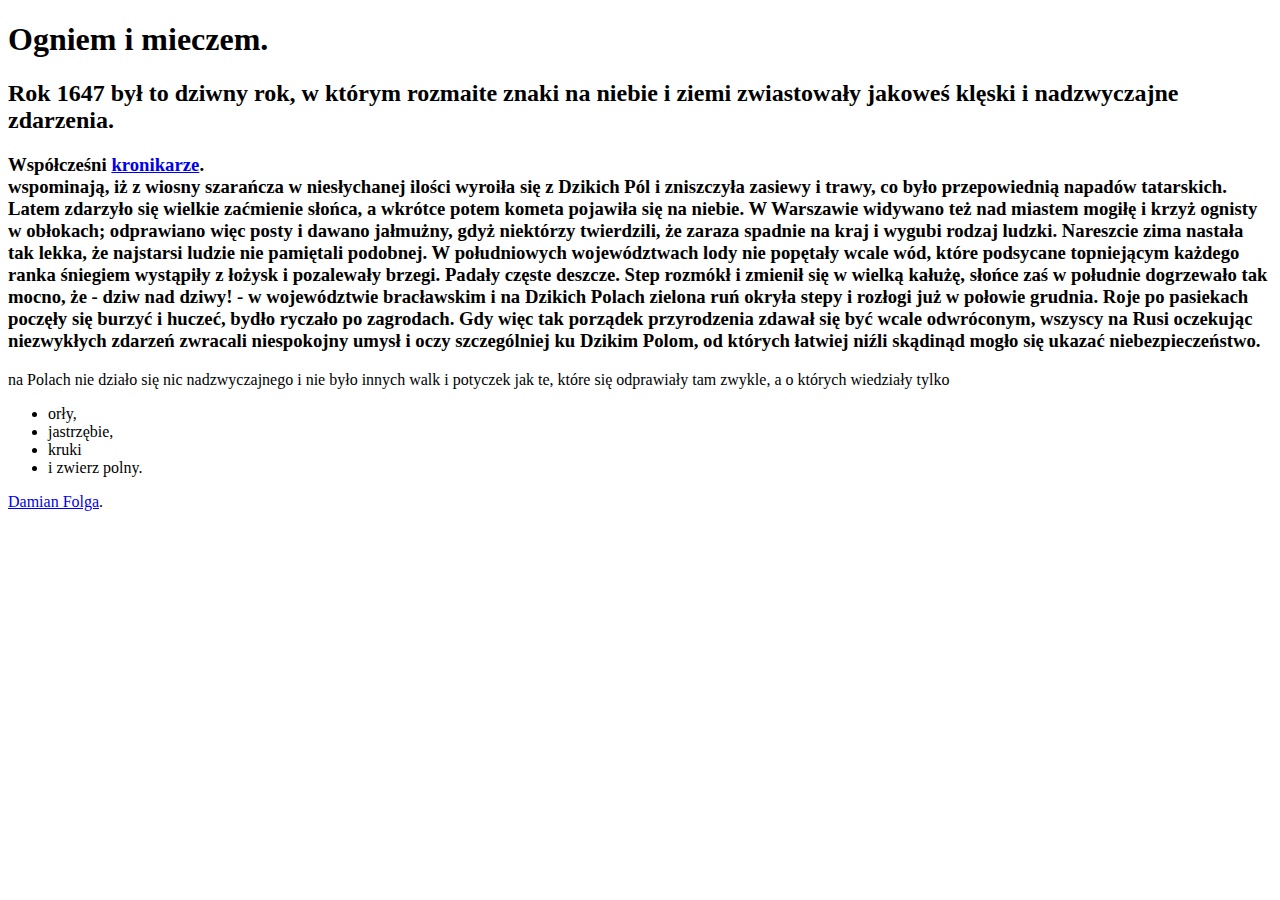
<file: lab12/index.html>
<!DOCTYPE html>
<html>
<head>
<meta charset="UTF-8">
<title>Title of the document</title>
</head>

<body>
    <nav>
    <h1>Ogniem i mieczem.</h1>
    </nav>
<section>
    <h2>
            Rok 1647 był to dziwny rok, w którym rozmaite znaki na niebie i ziemi zwiastowały jakoweś klęski i nadzwyczajne zdarzenia. 
    </h2>
</section>
<aside>
    <h3>Współcześni <a href="https://pl.wikipedia.org/wiki/Kronika">kronikarze</a>.<br> wspominają, iż z wiosny szarańcza w niesłychanej ilości wyroiła się z Dzikich Pól i zniszczyła zasiewy i trawy, co było przepowiednią napadów tatarskich. Latem zdarzyło się wielkie zaćmienie słońca, a wkrótce potem kometa pojawiła się na niebie. W Warszawie widywano też nad miastem mogiłę i krzyż ognisty w obłokach; odprawiano więc posty i dawano jałmużny, gdyż niektórzy twierdzili, że zaraza spadnie na kraj i wygubi rodzaj ludzki. Nareszcie zima nastała tak lekka, że najstarsi ludzie nie pamiętali podobnej. W południowych województwach lody nie popętały wcale wód, które podsycane topniejącym każdego ranka śniegiem wystąpiły z łożysk i pozalewały brzegi. Padały częste deszcze. Step rozmókł i zmienił się w wielką kałużę, słońce zaś w południe dogrzewało tak mocno, że - dziw nad dziwy! - w województwie bracławskim i na Dzikich Polach zielona ruń okryła stepy i rozłogi już w połowie grudnia. Roje po pasiekach poczęły się burzyć i huczeć, bydło ryczało po zagrodach. Gdy więc tak porządek przyrodzenia zdawał się być wcale odwróconym, wszyscy na Rusi oczekując niezwykłych zdarzeń zwracali niespokojny umysł i oczy szczególniej ku Dzikim Polom, od których łatwiej niźli skądinąd mogło się ukazać niebezpieczeństwo.
    </h3>
</aside>
<article>
    <p>
            na Polach nie działo się nic nadzwyczajnego i nie było innych walk
                 i potyczek jak te, które się odprawiały tam zwykle,
                  a o których wiedziały tylko
                <ul>
                  <li>orły,</li>
                   <li>jastrzębie,</li>
                    <li>kruki</li>
                      <li>i zwierz polny.</li>
                    </ul>
    </p>
</article>
<footer>
<adress>
        <a href="mailto:dfolga@sigma.ug.edu.pl">Damian Folga</a>.<br>
</adress>
</footer>
</body>

</html>
</file>
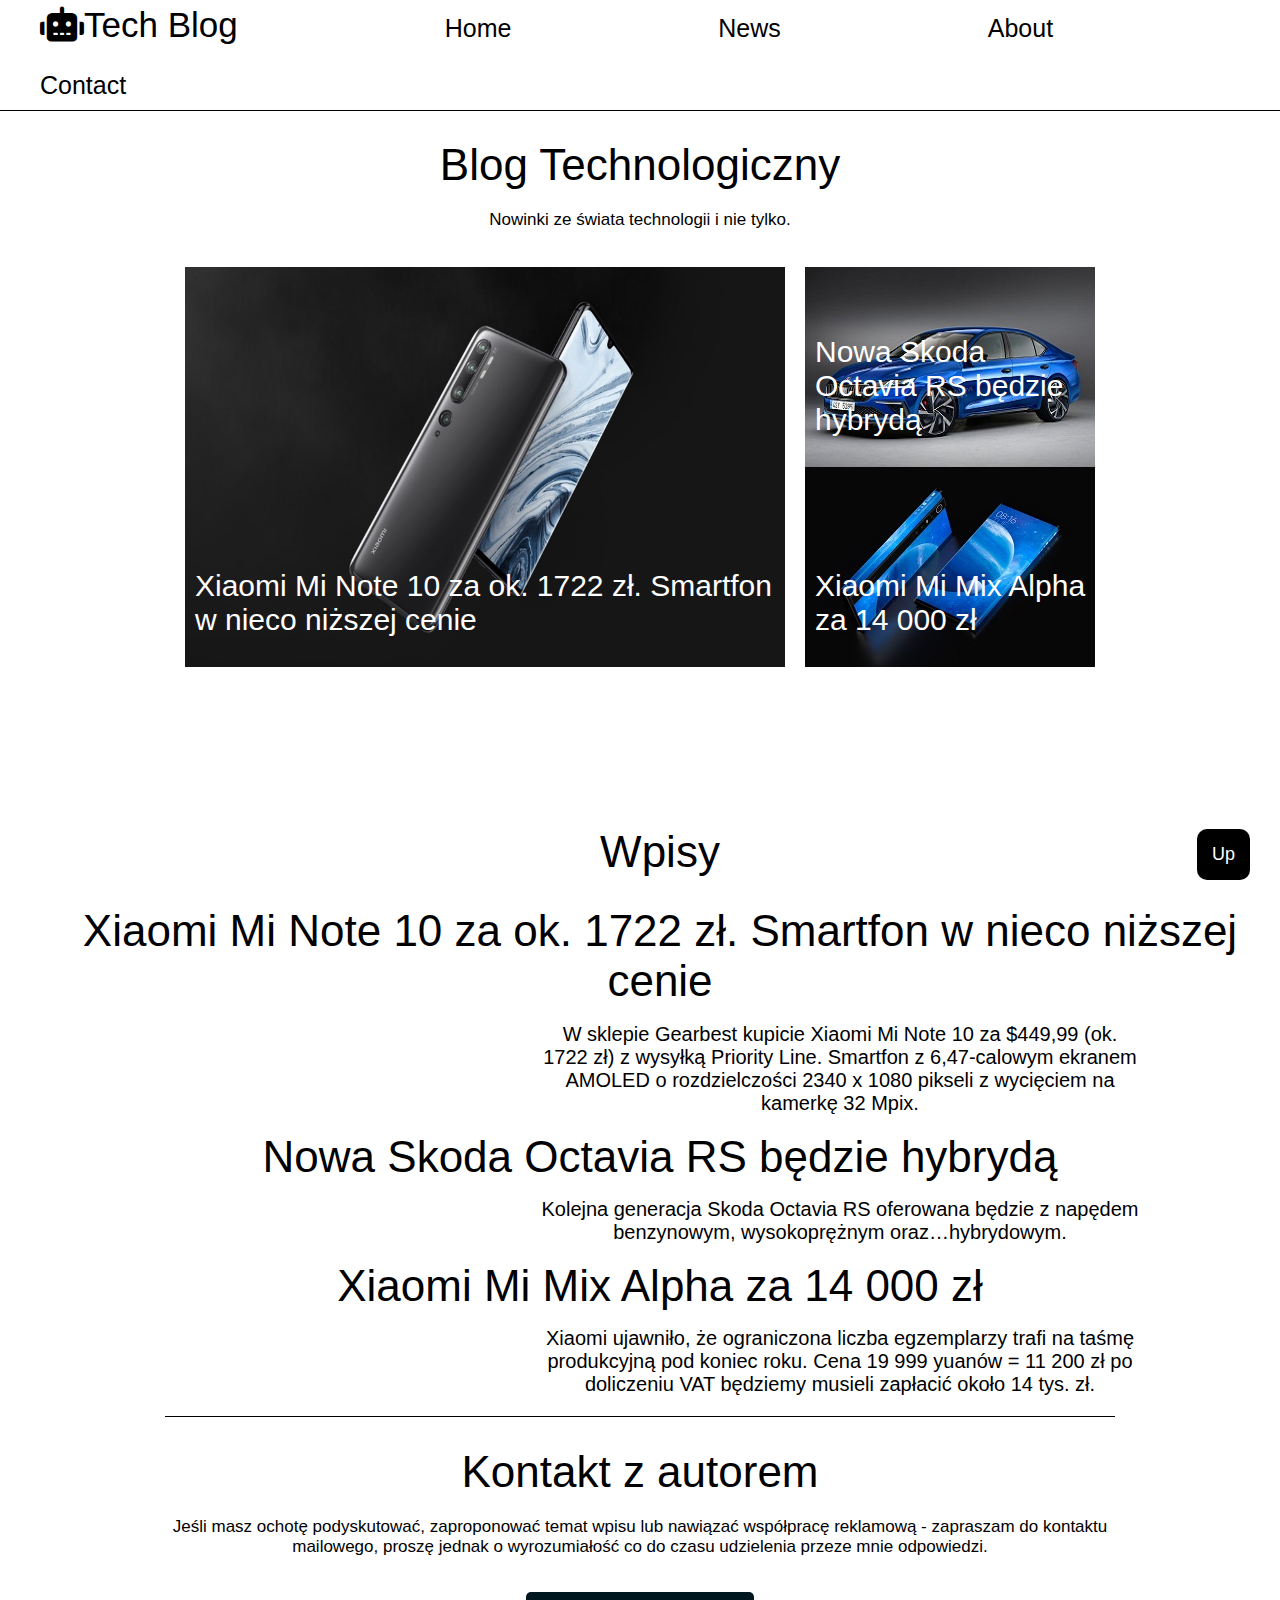
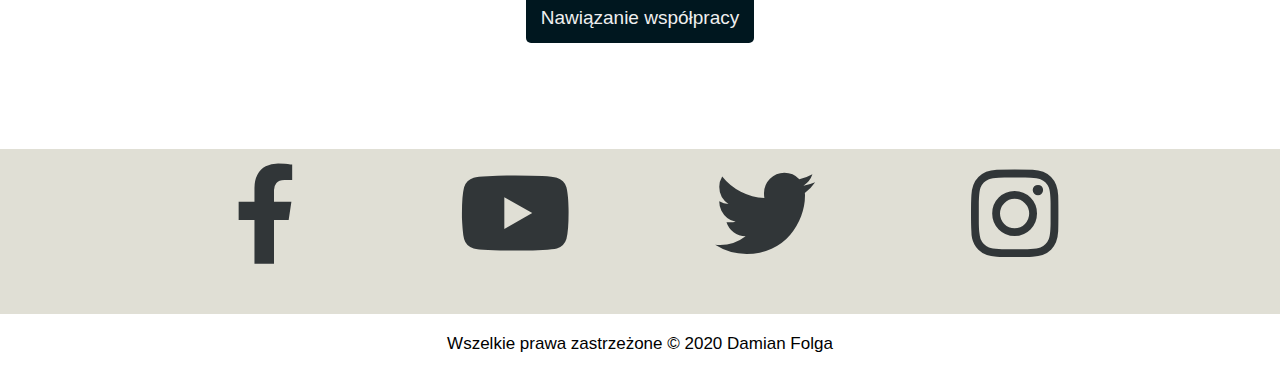
<file: Projekt HTML/index.html>
<!DOCTYPE html>
<html lang="pl">
<head>

	<meta charset="utf-8">
	<title>Tech Blog</title>	
	<meta http-equiv="X-Ua-Compatible" content="IE=edge,chrome=1">
	<link rel="stylesheet" href="css/styles.css">
	<link rel="stylesheet" href="css/all.css">
	<script src="js/main.js"></script>
	<link rel="icon" href="favicon.ico" type="image/x-icon"> 
	<link rel="shortcut icon" href="favicon.ico" type="image/x-icon"> 

</head>

<body>

	<header>
		<nav id="topnav">
			<ul class="menu">
				<li><h1 class="logo"><a href="index.html"><i class="fas fa-robot"></i></a>Tech Blog</h1></li>
				<li><a href="index.html">Home</a></li>
				<li><a href="wpis.html">News</a></li>
				<li><a href="about.html">About</a></li>
				<li><a href="contact.html">Contact</a></li>
			</ul>
			
			
		</nav>
	
	</header>
	
	<main>
	
		<article>
		
			<section>
			
				<div class="categories">
				
					<header>
					
						<h1>Blog Technologiczny</h1>
						<p>Nowinki ze świata technologii i nie tylko.</p>
						
					</header>
			<section class="photos">
<div class="photo1"><img class="mainphoto" src="xiaomi.jpg" alt="#"> <a href="wpis.html"><p class="text">Xiaomi Mi Note 10 za ok. 1722 zł.
	Smartfon w nieco niższej cenie</p></a> </div>
<div class="photo2"> <img class="notmainphoto" src="img/octavia.jpg" alt="#"><a href="octavia.html"><p class="text">Nowa Skoda Octavia RS będzie hybrydą</p></a></div>
<div class="photo3"> <img class="notmainphoto" src="img/mimix.jpg" alt="#"><a href="mimix.html"><p class="text">
	Xiaomi Mi Mix Alpha za 14 000 zł</p></a></div>
            </section>	
					
				
			</section>
<section>
<ul class="listof"><h1>Wpisy</h1>	
	<h1>
	<li>Xiaomi Mi Note 10 za ok. 1722 zł.
		Smartfon w nieco niższej cenie 	<h2 class="listabout">W sklepie Gearbest kupicie Xiaomi Mi Note 10 za $449,99 (ok. 1722 zł) z wysyłką Priority Line. Smartfon z 6,47-calowym ekranem AMOLED o rozdzielczości 2340 x 1080 pikseli z wycięciem na kamerkę 32 Mpix.</h2>
	</li>
	<li>Nowa Skoda Octavia RS będzie hybrydą<h2 class="listabout">Kolejna generacja Skoda Octavia RS oferowana będzie z napędem benzynowym, wysokoprężnym oraz…hybrydowym.</h2></li>
	<li>Xiaomi Mi Mix Alpha za 14 000 zł <h2 class="listabout">Xiaomi ujawniło, że ograniczona liczba egzemplarzy trafi na taśmę produkcyjną pod koniec roku. Cena 19 999 yuanów = 11 200 zł po doliczeniu VAT będziemy musieli zapłacić około 14 tys. zł.</h2> </li>
	</h1>
</ul>
</section>

			<section>
				
				<div class="contact">
				
					<header>
					
						<h1>Kontakt z autorem</h1>
						<p>Jeśli masz ochotę podyskutować, zaproponować temat wpisu lub nawiązać współpracę reklamową - zapraszam do kontaktu mailowego, proszę jednak o wyrozumiałość co do czasu udzielenia przeze mnie odpowiedzi.</p>
						
					</header>
					
					<a href="contact.html" class="bluebutton">Nawiązanie współpracy</a>
				
				</div>
				
			</section>			
		
		</article>
	
	</main>
	
	<footer>
	
		<div class="socials">
			<div class="socialdivs">
				<div class="fb">
					<i class="fab fa-facebook-f"></i>
				</div>
				<div class="yt">
					<i class="fab fa-youtube"></i>
				</div>
				<div class="tw">
					<i class="fab fa-twitter"></i>
				</div>
				<div class="in">
					<i class="fab fa-instagram"></i>
				</div>
				<div style="clear:both"></div>
			</div>
		</div>
		
		<div class="info">
			Wszelkie prawa zastrzeżone &copy; 2020 Damian Folga
		</div>
	
	</footer>
    <button onclick="topFunction()" id="myBtn" title="Go to top">Up</button>
    <div class="progress-bar" id="myBar"></div>

</body>
</html>
</file>
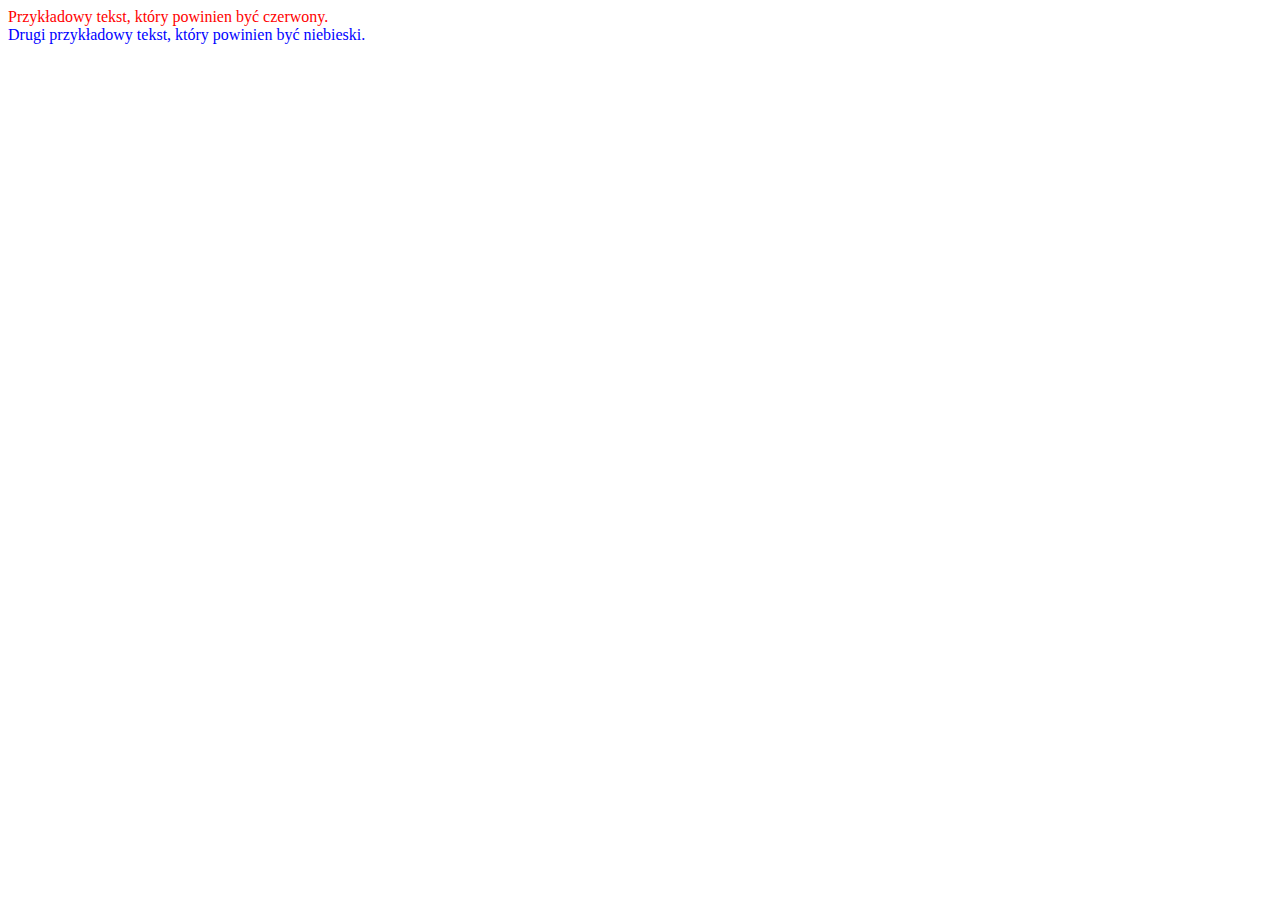
<file: lab12/zad_01.html>
﻿<!DOCTYPE html>
<html lang="pl">

<head>
    <meta charset="UTF-8">
    <meta name="viewport" content="width=device-width, initial-scale=1.0">
    <meta http-equiv="X-UA-Compatible" content="ie=edge">
    <link rel="stylesheet" href="zad_01.css">
    <title>Zadanie 1</title>
</head>

<body>
    <div class="pierwszy">Przykładowy tekst, który powinien być czerwony.
        <div class="drugi">Drugi przykładowy tekst, który powinien być niebieski.</div>
    </div>
</body>

</html>
</file>
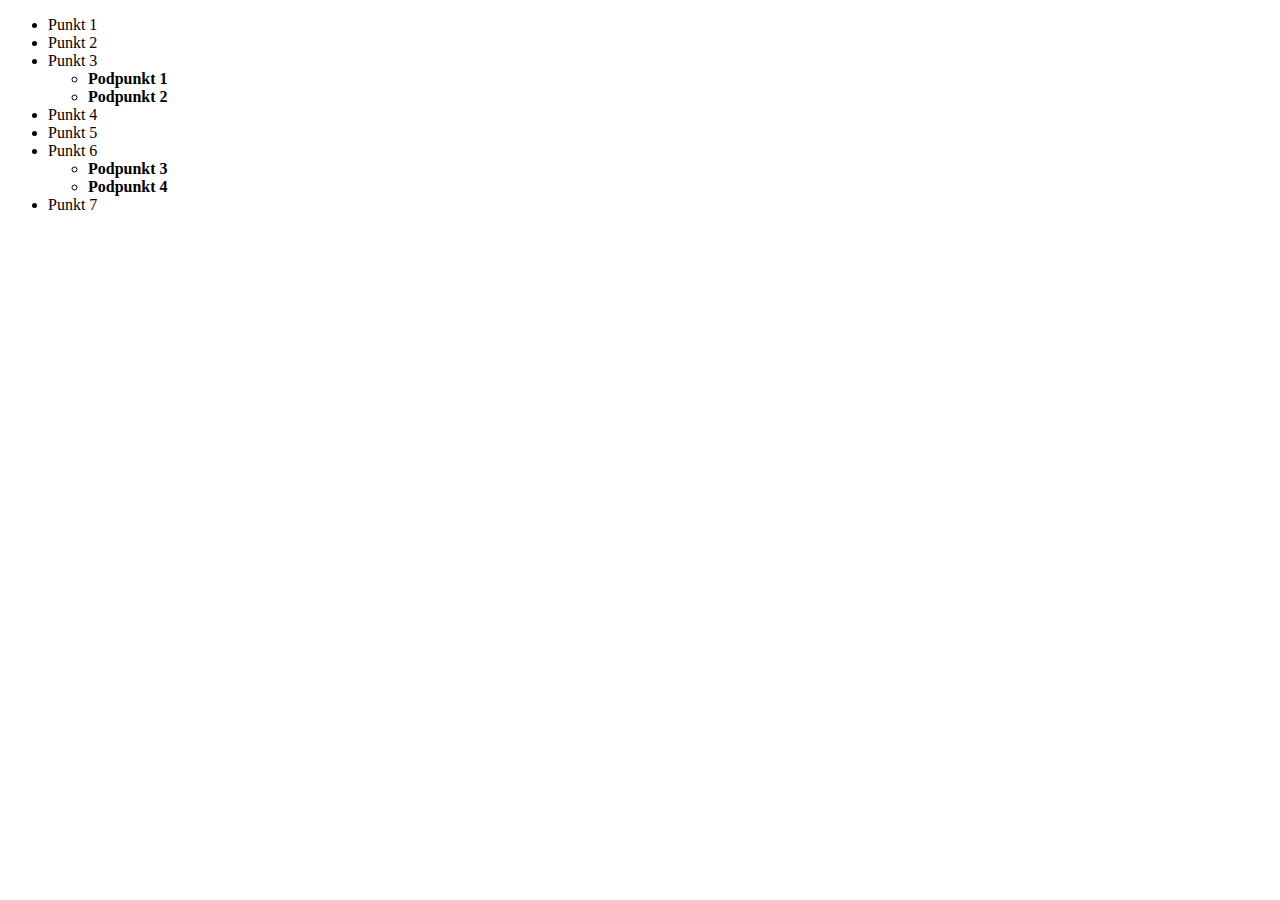
<file: lab12/zad_02.html>
﻿<!DOCTYPE html>
<html lang="pl">

<head>
    <meta charset="UTF-8">
    <meta name="viewport" content="width=device-width, initial-scale=1.0">
    <meta http-equiv="X-UA-Compatible" content="ie=edge">
    <link rel="stylesheet" href="zad_02.css">
    <title>Zadanie 2</title>
</head>

<body>
    <ul>
        <li>Punkt 1</li>
        <li>Punkt 2</li>
        <li>Punkt 3
            <ul>
                <li class="podpunkt">Podpunkt 1</li>
                <li class="podpunkt">Podpunkt 2</li>
            </ul>
        </li>
        <li>Punkt 4</li>
        <li>Punkt 5</li>
        <li>Punkt 6
            <ul>
                <li class="podpunkt">Podpunkt 3</li>
                <li class="podpunkt">Podpunkt 4</li>
            </ul>
        </li>
        <li>Punkt 7</li>
    </ul>
</body>

</html>
</file>
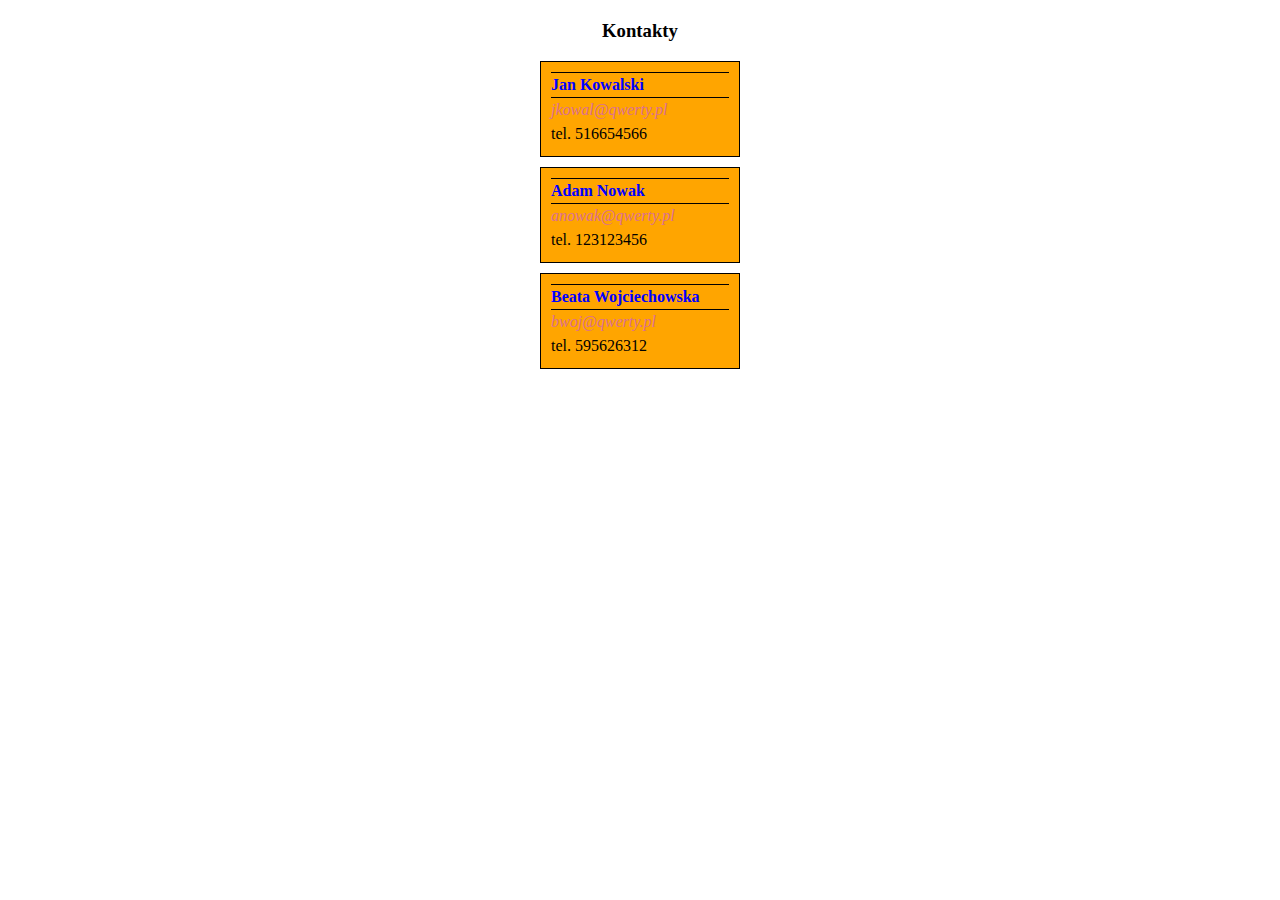
<file: lab12/zad_03.html>
﻿<!DOCTYPE html>
<html lang="pl">

<head>
    <meta charset="UTF-8">
    <meta name="viewport" content="width=device-width, initial-scale=1.0">
    <meta http-equiv="X-UA-Compatible" content="ie=edge">
    <link rel="stylesheet" href="zad_03.css">
    <title>Zadanie 3</title>
</head>

<body>
    <div class="kontakt-list">
        <h3>Kontakty</h3>
        <div class="kontakt">
            <span class="imie">Jan Kowalski</span>
            <span class="mail">jkowal@qwerty.pl</span>
            <span class="telefon">tel. 516654566</span>
        </div>
        <div class="kontakt">
            <span class="imie">Adam Nowak</span>
            <span class="mail">anowak@qwerty.pl</span>
            <span class="telefon">tel. 123123456</span>
        </div>
        <div class="kontakt">
            <span class="imie">Beata Wojciechowska</span>
            <span class="mail">bwoj@qwerty.pl</span>
            <span class="telefon">tel. 595626312</span>
        </div>
    </div>
</body>

</html>
</file>
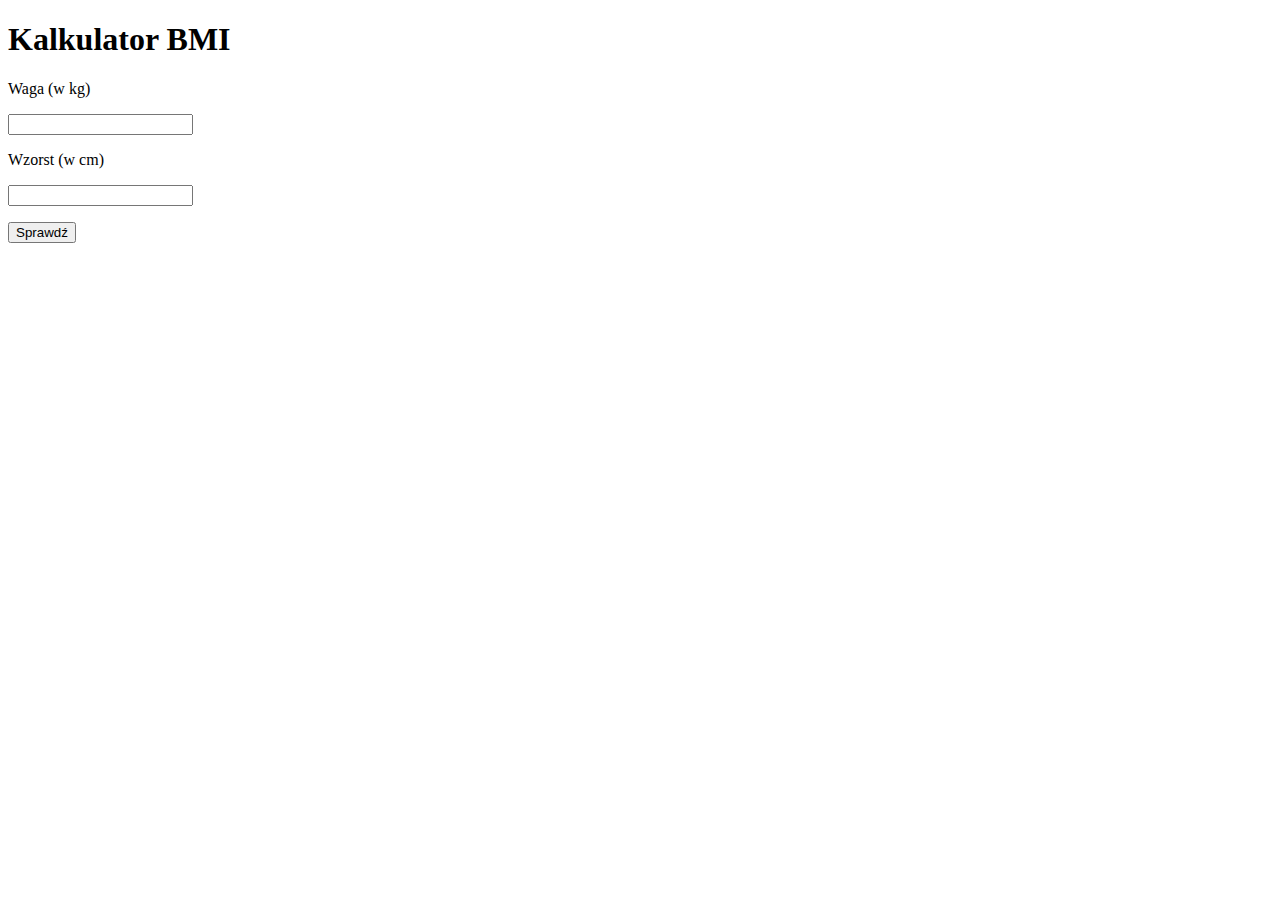
<file: lab13/zad2.html>
<!DOCTYPE html>
<html lang="en">
<head>
    <meta charset="UTF-8">
    <meta name="viewport" content="width=device-width, initial-scale=1.0">
    <meta http-equiv="X-UA-Compatible" content="ie=edge">
    <title>Document</title>
    
</head>
<body>
    <h1>Kalkulator BMI</h1>
    <p>Waga (w kg)</p>
    <input type="text" id="waga">
    <p>Wzorst (w cm)</p>
    <input type="text" id="wzrost">
    <p id="result"></p>
    <button onclick="myFunction()">Sprawdź </button>   
    <script>
        function myFunction() {
          var waga = parseFloat(document.getElementById("waga").value);
          var wzrost = parseInt(document.getElementById("wzrost").value);
          var wynik;
          wynik=waga/(wzrost/100*wzrost/100);
          wynik=wynik.toFixed(1);
          if(wynik<18.5){
            bmi="niedowaga"
          }
          else if(wynik<=24.9 && wynik>=18.5){
            bmi="waga prawidłowa" 
          }
          else if(25<=wynik && wynik<=29.9){
            bmi="nadwaga" 
          }
          else if(wynik>30){
            bmi="otyłość" 
          }
          else{
            bmi="Podaj prawidłowe dane" 
          }

          document.getElementById("result").innerHTML = bmi;
        }
        </script>

    
</body>
</html>
</file>
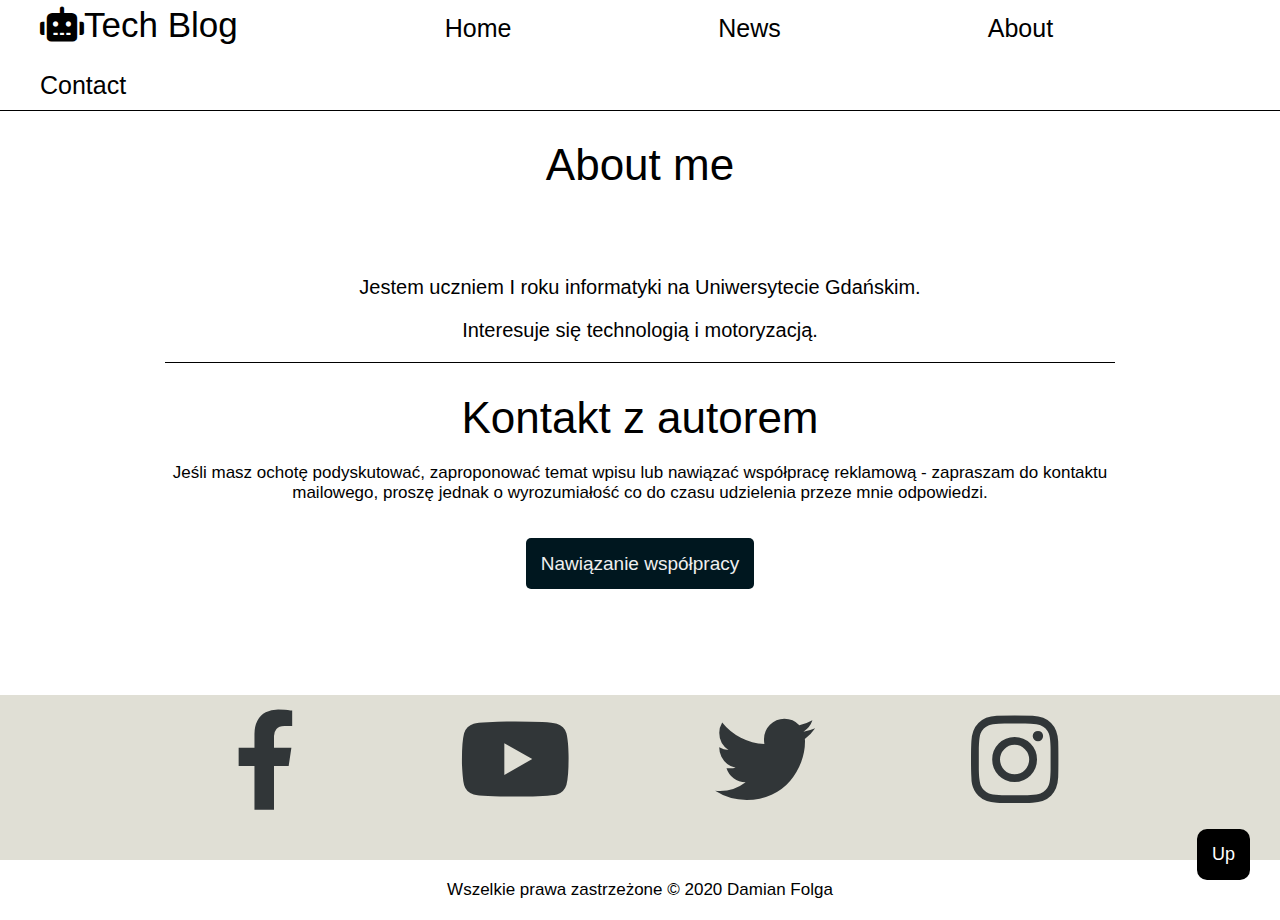
<file: Projekt HTML/about.html>
<!DOCTYPE html>
<html lang="pl">
<head>

	<meta charset="utf-8">
	<title>Tech Blog</title>	
	<meta http-equiv="X-Ua-Compatible" content="IE=edge,chrome=1">
	<link rel="stylesheet" href="css/styles.css">
	<link rel="stylesheet" href="css/all.css">
	<script src="js/main.js"></script>
	<link rel="icon" href="favicon.ico" type="image/x-icon"> 
	<link rel="shortcut icon" href="favicon.ico" type="image/x-icon"> 

</head>

<body>

	<header>
		<nav id="topnav">
		
			<ul class="menu">
				<li><h1 class="logo"><a href="index.html"><i class="fas fa-robot"></i></a>Tech Blog</h1></li>
				<li><a href="index.html">Home</a></li>
				<li><a href="wpis.html">News</a></li>
				<li><a href="about.html">About</a></li>
				<li><a href="contact.html">Contact</a></li>
			</ul>
			
		</nav>
	
	</header>
	
	<main>
	
		<article>
            <h1 class="center">About me</h1>
		

            <section class="aboutme">
                <br/><br/>
                <p>Jestem uczniem I roku informatyki na Uniwersytecie Gdańskim.</p>
                <p>Interesuje się technologią i motoryzacją.</p>
            </section>

			<section>
				
				<div class="contact">
				
					<header>
					
						<h1>Kontakt z autorem</h1>
						<p>Jeśli masz ochotę podyskutować, zaproponować temat wpisu lub nawiązać współpracę reklamową - zapraszam do kontaktu mailowego, proszę jednak o wyrozumiałość co do czasu udzielenia przeze mnie odpowiedzi.</p>
						
					</header>
					
					<a href="contact.html" class="bluebutton">Nawiązanie współpracy</a>
				
				</div>
				
			</section>			
		
		</article>
	
	</main>
	
	<footer>
	
		<div class="socials">
			<div class="socialdivs">
				<div class="fb">
					<i class="fab fa-facebook-f"></i>
				</div>
				<div class="yt">
					<i class="fab fa-youtube"></i>
				</div>
				<div class="tw">
					<i class="fab fa-twitter"></i>
				</div>
				<div class="in">
					<i class="fab fa-instagram"></i>
				</div>
				<div style="clear:both"></div>
			</div>
		</div>
		
		<div class="info">
			Wszelkie prawa zastrzeżone &copy; 2020 Damian Folga
		</div>
	
	</footer>
    <button onclick="topFunction()" id="myBtn" title="Go to top">Up</button>
    <div class="progress-bar" id="myBar"></div>

</body>
</html>
</file>
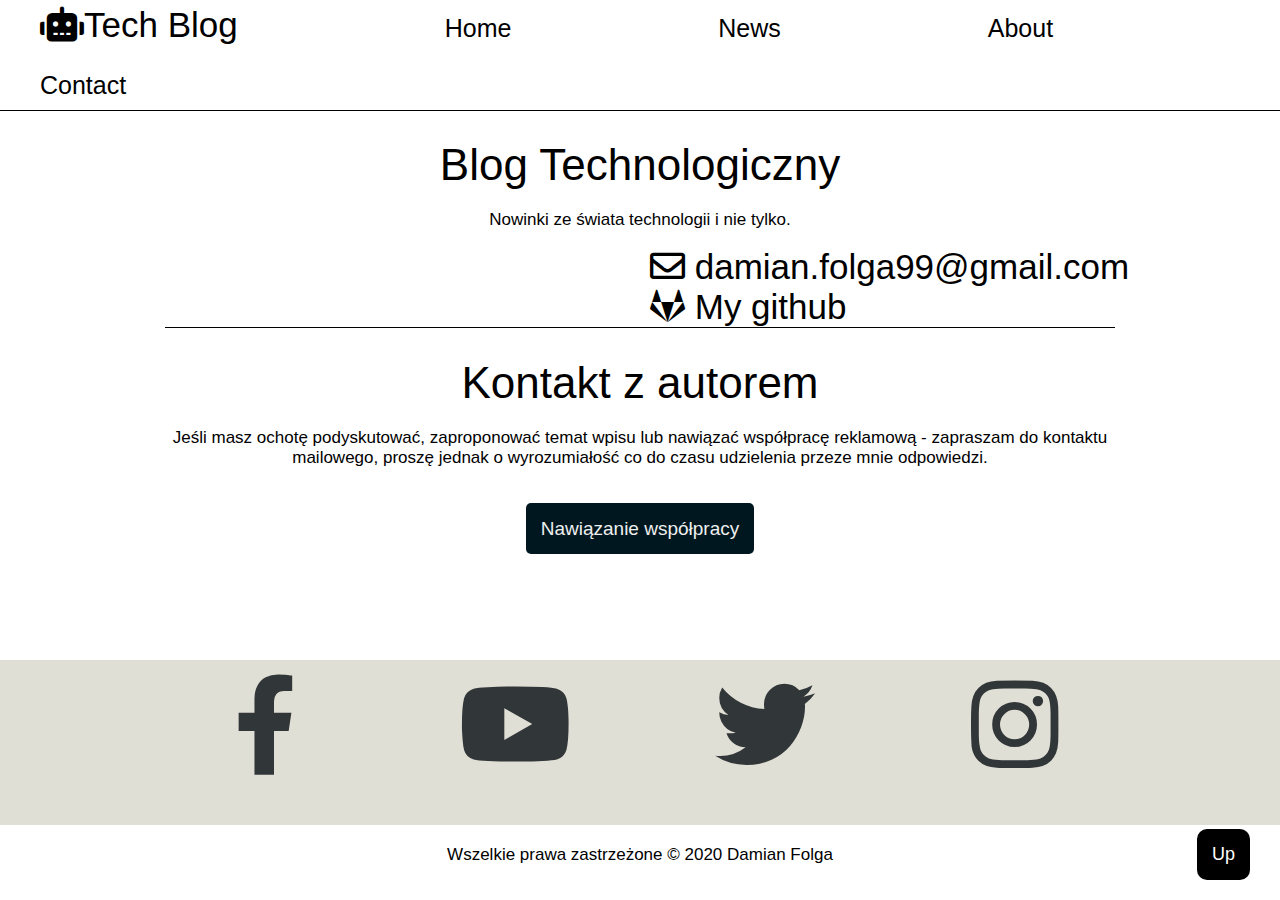
<file: Projekt HTML/contact.html>
<!DOCTYPE html>
<html lang="pl">
<head>

	<meta charset="utf-8">
	<title>Tech Blog</title>	
	<meta http-equiv="X-Ua-Compatible" content="IE=edge,chrome=1">
	<link rel="stylesheet" href="css/styles.css">
	<link rel="stylesheet" href="css/all.css">
	<script src="js/main.js"></script>
	<link rel="icon" href="favicon.ico" type="image/x-icon"> 
	<link rel="shortcut icon" href="favicon.ico" type="image/x-icon"> 
</head>

<body>

	<header>
		<nav id="topnav">
			<ul class="menu">
				<li><h1 class="logo"><a href="index.html"><i class="fas fa-robot"></i></a>Tech Blog</h1></li>
				<li><a href="index.html">Home</a></li>
				<li><a href="wpis.html">News</a></li>
				<li><a href="about.html">About</a></li>
				<li><a href="contact.html">Contact</a></li>
			</ul>
			
			
		</nav>
	
	</header>
	
	<main>
	
		<article>
		
			<section>
			
				<div class="categories">
				
					<header>
					
						<h1>Blog Technologiczny</h1>
						<p>Nowinki ze świata technologii i nie tylko.</p>
						
					</header>
					
				
            </section>
            <section>
                <a class="mail" href="mailto:damian.folga99@gmail.com"><i class="far fa-envelope"></i> damian.folga99@gmail.com</a><br/>
                <a class="mail" href="https://github.com/dfolga"><i class="fab fa-gitlab"></i> My github</a>
            </section>

			<section>
				
				<div class="contact">
				
					<header>
					
						<h1>Kontakt z autorem</h1>
						<p>Jeśli masz ochotę podyskutować, zaproponować temat wpisu lub nawiązać współpracę reklamową - zapraszam do kontaktu mailowego, proszę jednak o wyrozumiałość co do czasu udzielenia przeze mnie odpowiedzi.</p>
						
					</header>
					
					<a href="contact.html" class="bluebutton">Nawiązanie współpracy</a>
				
				</div>
				
			</section>			
		
		</article>
	
	</main>
	
	<footer>
	
		<div class="socials">
			<div class="socialdivs">
				<div class="fb">
					<i class="fab fa-facebook-f"></i>
				</div>
				<div class="yt">
					<i class="fab fa-youtube"></i>
				</div>
				<div class="tw">
					<i class="fab fa-twitter"></i>
				</div>
				<div class="in">
					<i class="fab fa-instagram"></i>
				</div>
				<div style="clear:both"></div>
			</div>
		</div>
		
		<div class="info">
			Wszelkie prawa zastrzeżone &copy; 2020 Damian Folga
		</div>
	
	</footer>
    <button onclick="topFunction()" id="myBtn" title="Go to top">Up</button>
    <div class="progress-bar" id="myBar"></div>

</body>
</html>
</file>
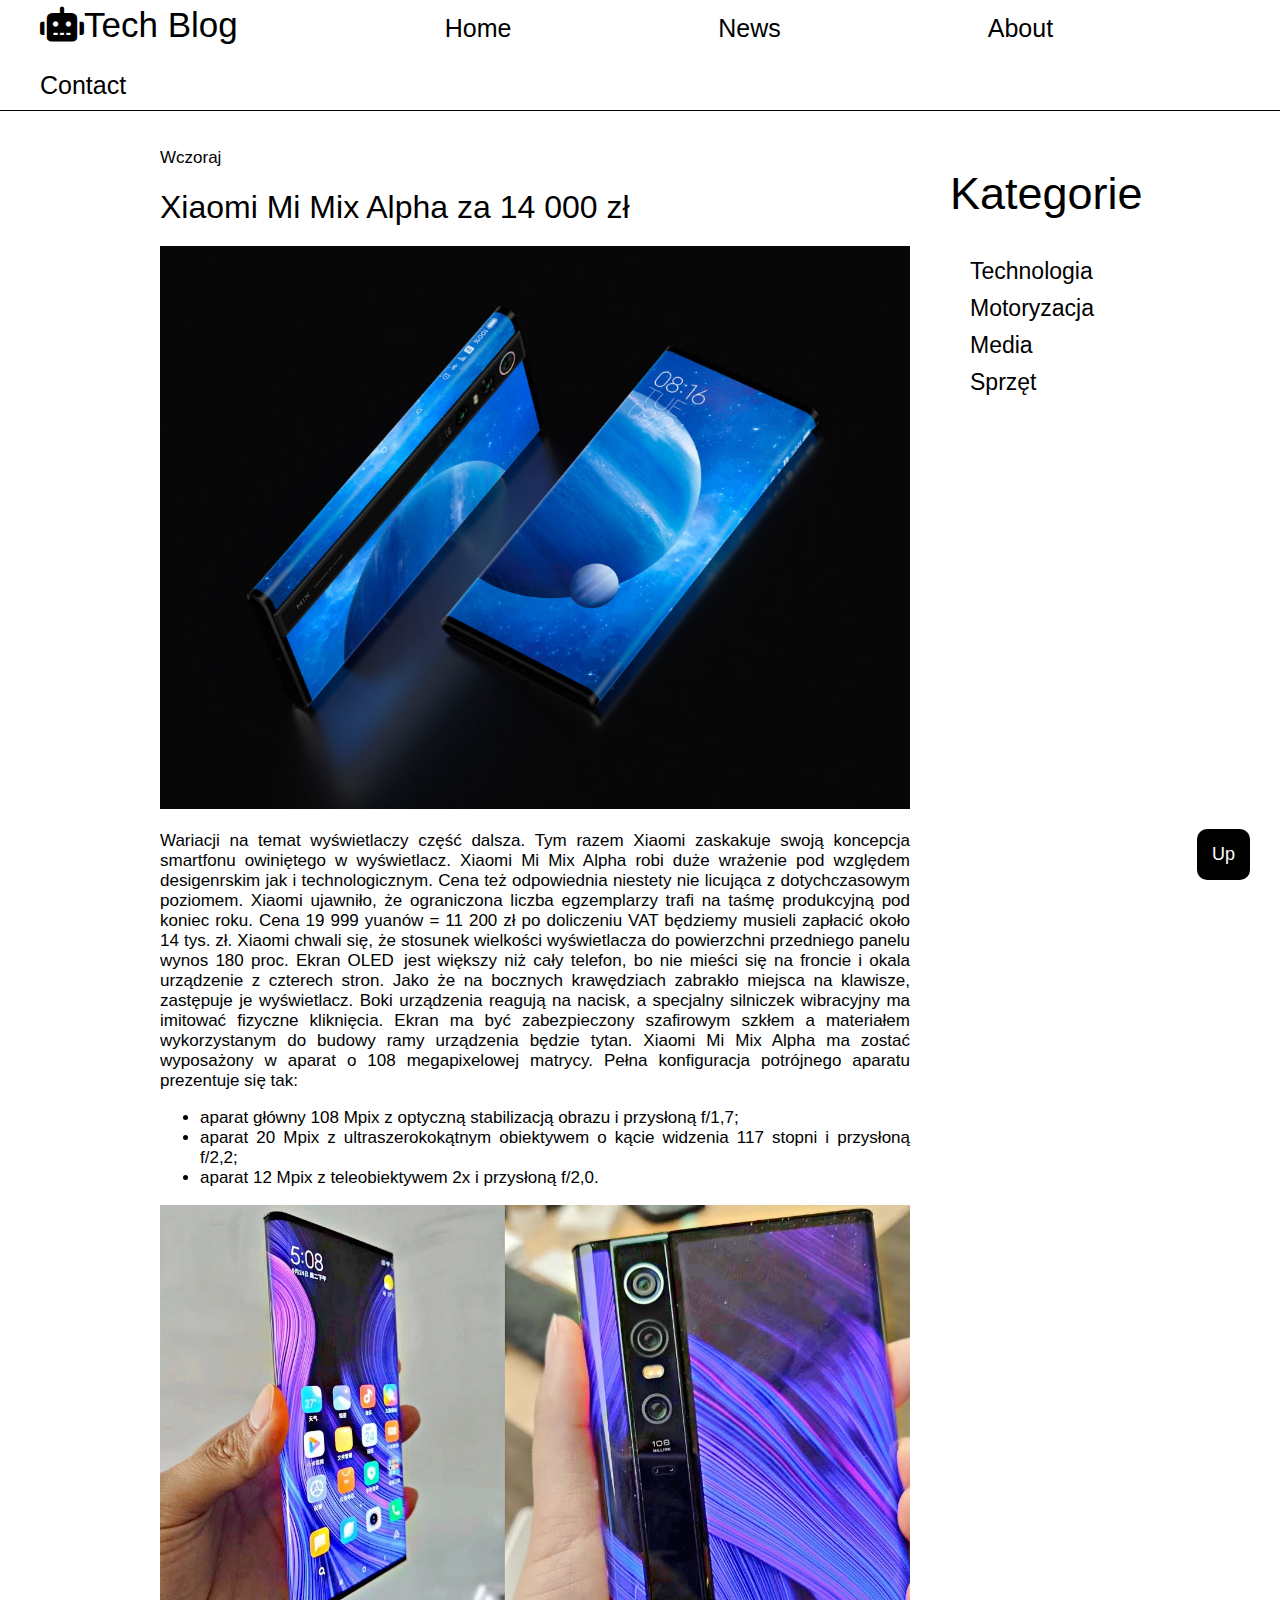
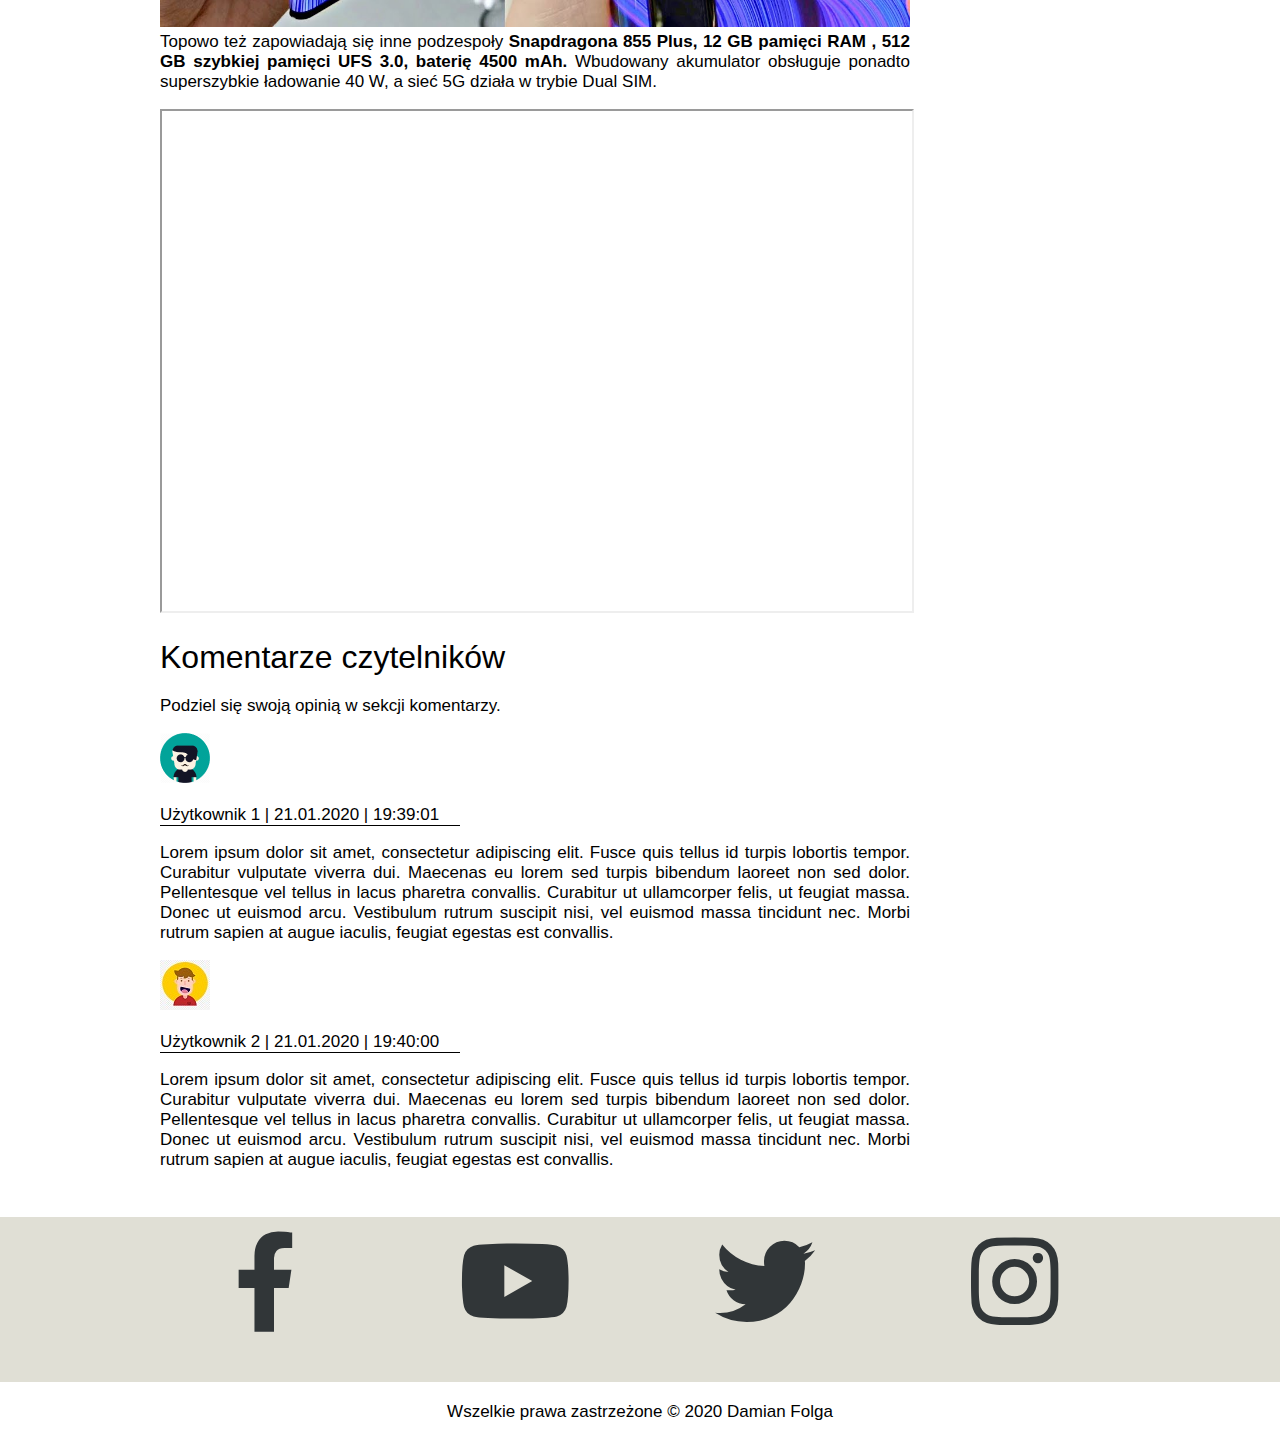
<file: Projekt HTML/mimix.html>
<!DOCTYPE html>
<html lang="pl">
<head>

	<meta charset="utf-8">
	<title>Tech Blog</title>
	
	<meta http-equiv="X-Ua-Compatible" content="IE=edge,chrome=1">
	
	<link rel="stylesheet" href="css/styles.css">
	<link rel="stylesheet" href="css/all.css">
<script src="js/main.js"></script>
<link rel="icon" href="favicon.ico" type="image/x-icon"> 
<link rel="shortcut icon" href="favicon.ico" type="image/x-icon"> 

</head>

<body>
	
	<header>
		<nav id="topnav">
		
			<ul class="menu">
				<li><h1 class="logo"><a href="index.html"><i class="fas fa-robot"></i></a>Tech Blog</h1></li>
				<li><a href="index.html">Home</a></li>
				<li><a href="wpis.html">News</a></li>
				<li><a href="about.html">About</a></li>
				<li><a href="contact.html">Contact</a></li>
			</ul>
			
			
		</nav>
	
	</header>
	
	<div class="container">
	
		<div class="west">
		
			<main>
			
				<article>
				
					<header>
						<p>Wczoraj</p>
						<h1>Xiaomi Mi Mix Alpha za 14 000 zł<br/></h1>
						
						<img src="mimix.jpg" class="xiaomi" alt="#">
					</header>
					<section>
                        <p>Wariacji na temat wyświetlaczy część dalsza. Tym razem Xiaomi zaskakuje swoją koncepcja smartfonu owiniętego w wyświetlacz.

                            Xiaomi Mi Mix Alpha robi duże wrażenie pod względem desigenrskim jak i technologicznym. Cena też odpowiednia niestety nie licująca z dotychczasowym poziomem. Xiaomi ujawniło, że ograniczona liczba egzemplarzy trafi na taśmę produkcyjną pod koniec roku. Cena 19 999 yuanów = 11 200 zł po doliczeniu VAT będziemy musieli zapłacić około 14 tys. zł.
                            
                            Xiaomi chwali się, że stosunek wielkości wyświetlacza do powierzchni przedniego panelu wynos 180 proc. Ekran OLED   jest większy niż cały telefon, bo nie mieści się na froncie i okala urządzenie z czterech stron. Jako że na bocznych krawędziach zabrakło miejsca na klawisze, zastępuje je wyświetlacz. Boki urządzenia reagują na nacisk, a specjalny silniczek wibracyjny ma imitować fizyczne kliknięcia. Ekran ma być zabezpieczony szafirowym szkłem a materiałem wykorzystanym do budowy ramy urządzenia będzie tytan.
                            
                            Xiaomi Mi Mix Alpha ma zostać wyposażony w aparat o 108 megapixelowej matrycy.
                            
                            Pełna konfiguracja potrójnego aparatu prezentuje się tak:
                            <ul>
                                <li>aparat główny 108 Mpix z optyczną stabilizacją obrazu i przysłoną f/1,7;</li>
                                <li> aparat 20 Mpix z ultraszerokokątnym obiektywem o kącie widzenia 117 stopni i przysłoną f/2,2;</li>
                                <li>aparat 12 Mpix z teleobiektywem 2x i przysłoną f/2,0.</li>
                            </ul>
                            <img src="mimix2.jpg" class="xiaomi" alt="#"> 
                            Topowo też zapowiadają się inne podzespoły <b>Snapdragona 855 Plus, 12 GB pamięci RAM , 512 GB szybkiej pamięci UFS 3.0, baterię 4500 mAh.</b>
                            
                            Wbudowany akumulator obsługuje ponadto superszybkie ładowanie 40 W, a sieć 5G działa w trybie Dual SIM.</p>
                            <iframe width="750" height="500" src="https://www.youtube.com/embed/KXQd9h3kCmM">
                            </iframe>
                    </section>
					<section>
					
						<header>
						
							<h1>Komentarze czytelników</h1>
							
							<p>Podziel się swoją opinią w sekcji komentarzy.</p>
						
						</header>
						
						<article>
						
							<header>
								<img src="img/user.png" alt="user">
								<p class="user">Użytkownik 1 | 21.01.2020 | 19:39:01</p>
							</header>
							
							<p>Lorem ipsum dolor sit amet, consectetur adipiscing elit. Fusce quis tellus id turpis lobortis tempor. Curabitur vulputate viverra dui. Maecenas eu lorem sed turpis bibendum laoreet non sed dolor. Pellentesque vel tellus in lacus pharetra convallis. Curabitur ut ullamcorper felis, ut feugiat massa. Donec ut euismod arcu. Vestibulum rutrum suscipit nisi, vel euismod massa tincidunt nec. Morbi rutrum sapien at augue iaculis, feugiat egestas est convallis. </p>
						
						</article>
						
						<article>
						
							<header>
								<img src="img/user1.png" alt="user">
								<p class="user">Użytkownik 2 | 21.01.2020 | 19:40:00</p>
							</header>
							
							<p>Lorem ipsum dolor sit amet, consectetur adipiscing elit. Fusce quis tellus id turpis lobortis tempor. Curabitur vulputate viverra dui. Maecenas eu lorem sed turpis bibendum laoreet non sed dolor. Pellentesque vel tellus in lacus pharetra convallis. Curabitur ut ullamcorper felis, ut feugiat massa. Donec ut euismod arcu. Vestibulum rutrum suscipit nisi, vel euismod massa tincidunt nec. Morbi rutrum sapien at augue iaculis, feugiat egestas est convallis. </p>
						
						</article>
						
					</section>
				
				</article>
			
			</main>
		</div>
	
		<div class="east">
		
			<aside>
			
				<nav>
				
					<h2>Kategorie</h2>
					
					<ul class="categ">
						<li>Technologia</li>
						<li>Motoryzacja</li>
						<li>Media</li>
						<li>Sprzęt</li>
					</ul>					
				</nav>
				
			
			
			</aside>
		
		</div>
		
		<div style="clear:both;"></div>
		
	</div>
	
	<footer>
	
		<div class="socials">
			<div class="socialdivs">
				<div class="fb">
					<i class="fab fa-facebook-f"></i>
				</div>
				<div class="yt">
					<i class="fab fa-youtube"></i>
				</div>
				<div class="tw">
					<i class="fab fa-twitter"></i>
				</div>
				<div class="in">
					<i class="fab fa-instagram"></i>
				</div>
				<div style="clear:both"></div>
			</div>
		</div>
		
		<div class="info">
		Wszelkie prawa zastrzeżone &copy; 2020 Damian Folga
		</div>
	
	</footer>
    <button onclick="topFunction()" id="myBtn" title="Go to top">Up</button>
    <div class="progress-bar" id="myBar"></div>

</body>
</html>
</file>
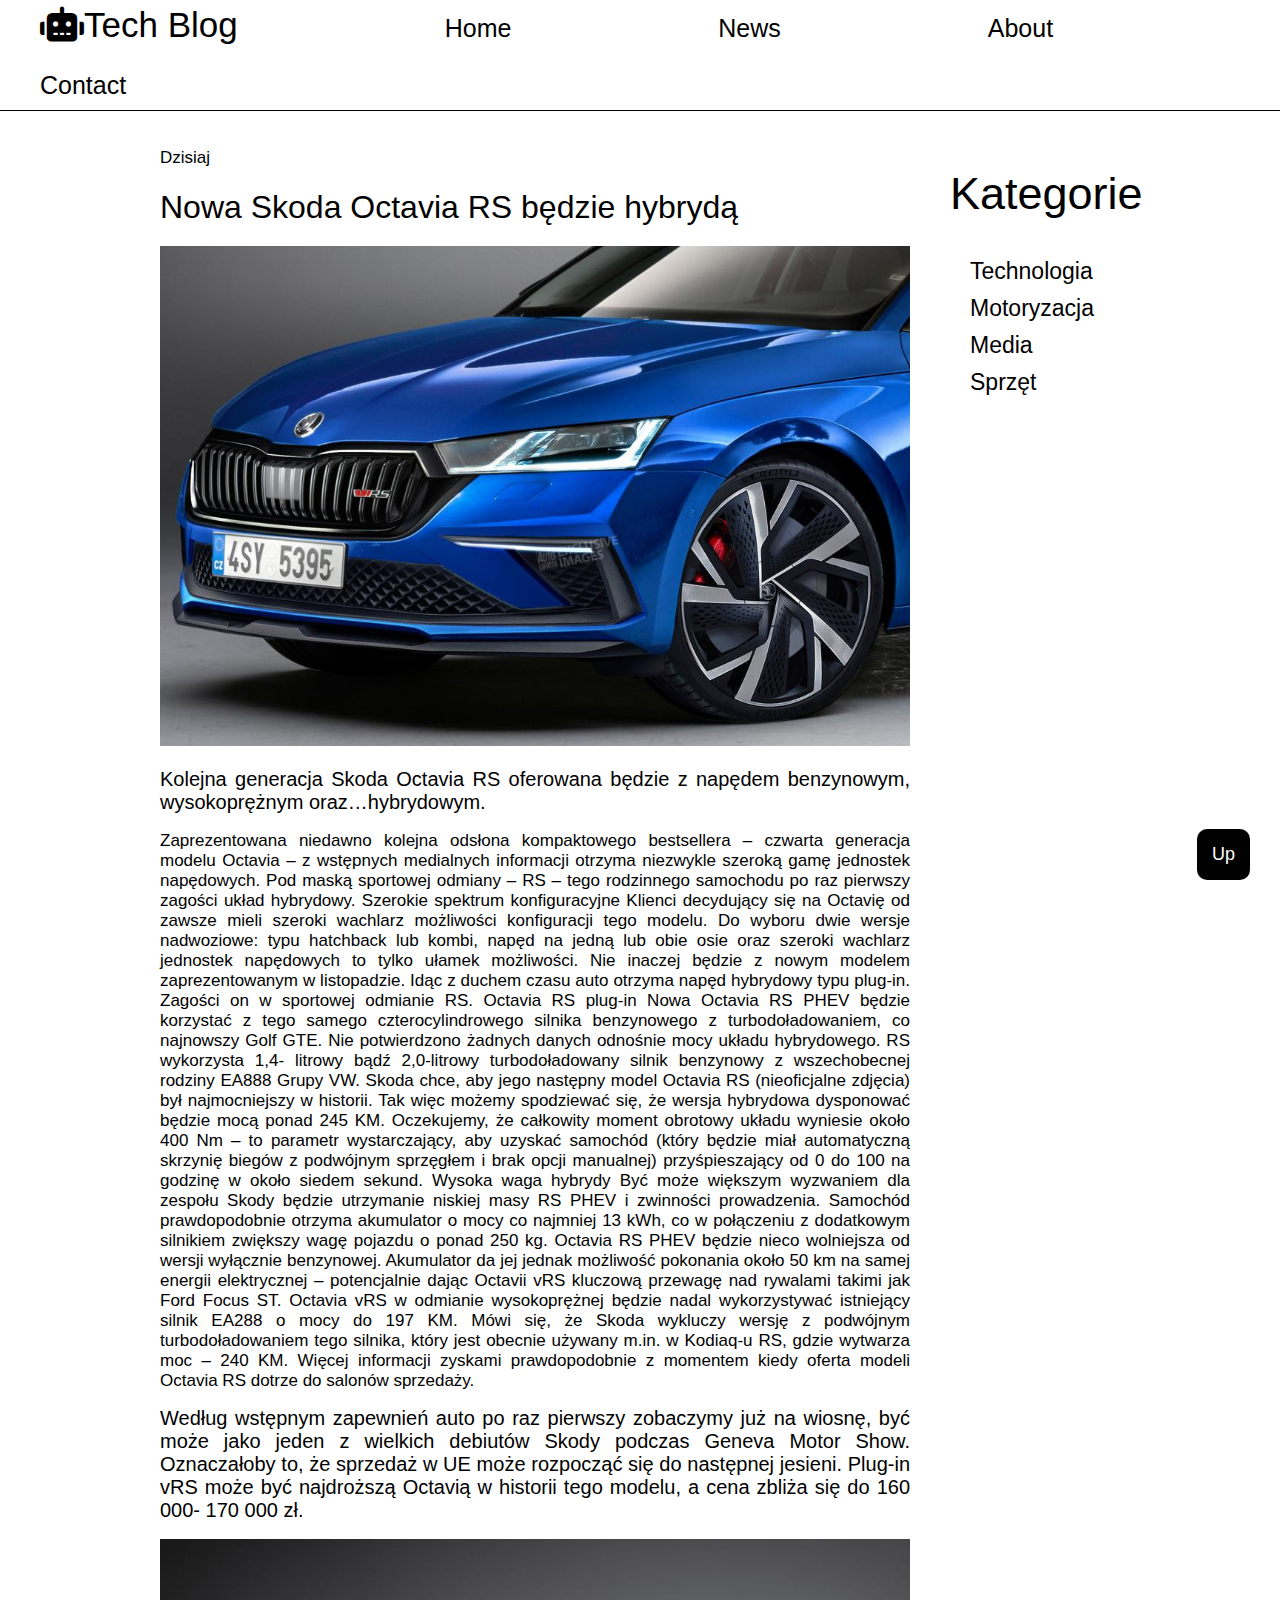
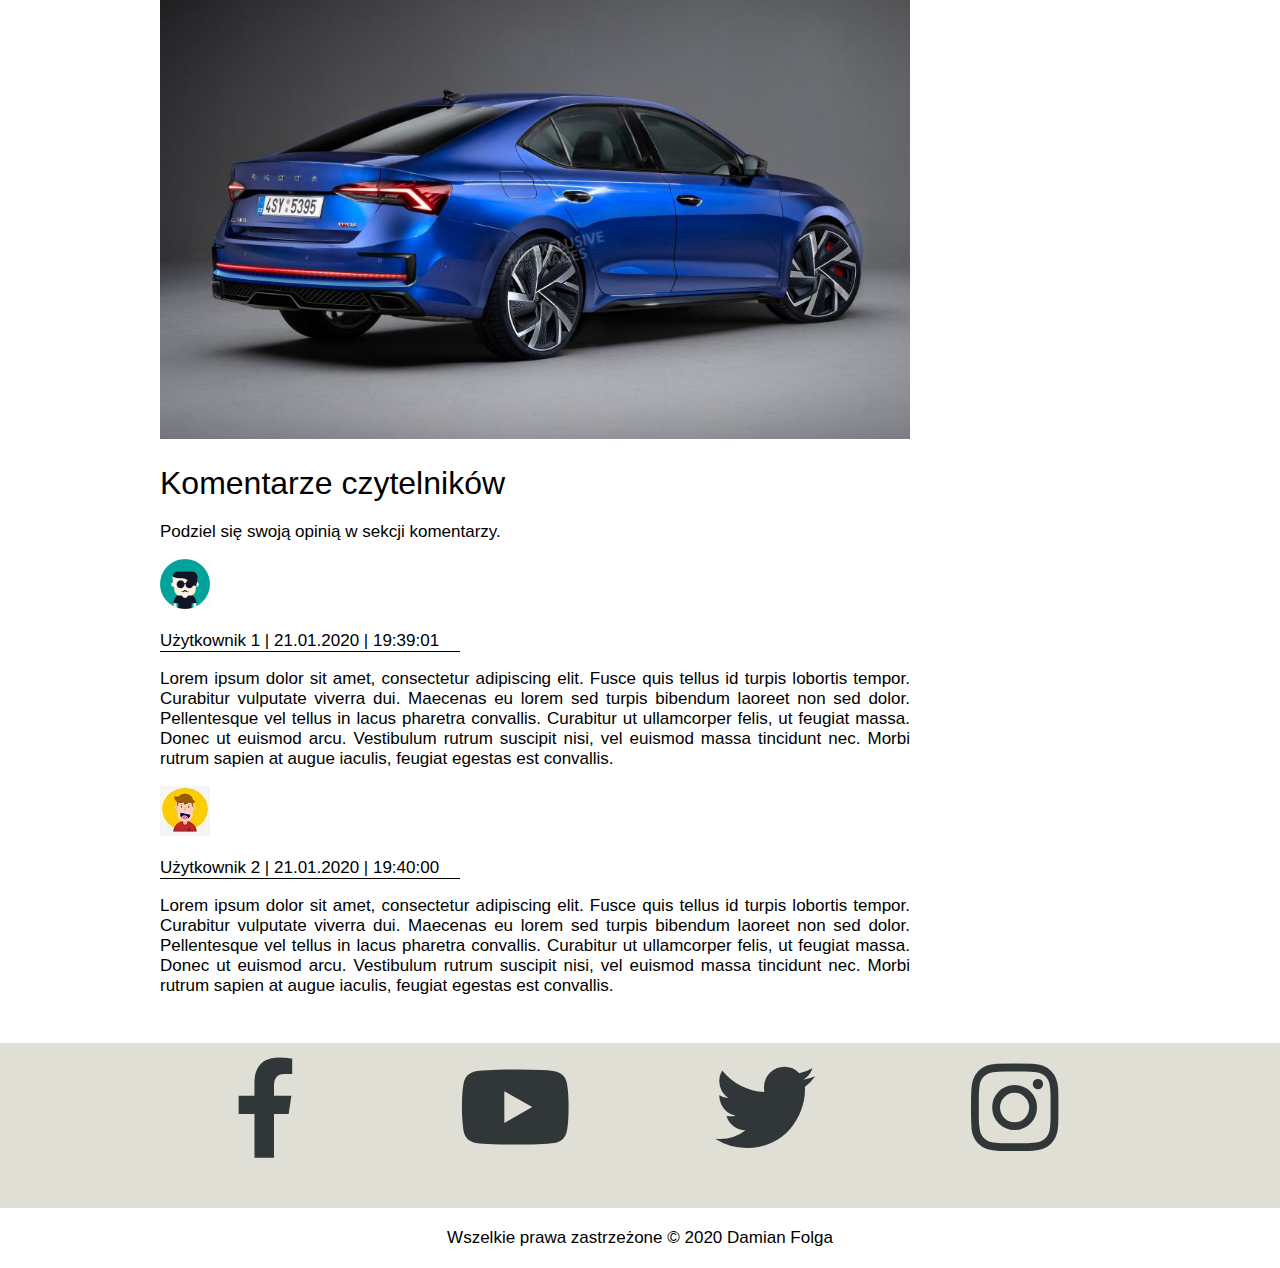
<file: Projekt HTML/octavia.html>
<!DOCTYPE html>
<html lang="pl">
<head>

	<meta charset="utf-8">
	<title>Tech Blog</title>
	
	<meta http-equiv="X-Ua-Compatible" content="IE=edge,chrome=1">
	
	<link rel="stylesheet" href="css/styles.css">
	<link rel="stylesheet" href="css/all.css">
<script src="js/main.js"></script>
<link rel="icon" href="favicon.ico" type="image/x-icon"> 
<link rel="shortcut icon" href="favicon.ico" type="image/x-icon"> 

</head>

<body>
	
	<header>
		<nav id="topnav">
		
			<ul class="menu">
				<li><h1 class="logo"><a href="index.html"><i class="fas fa-robot"></i></a>Tech Blog</h1></li>
				<li><a href="index.html">Home</a></li>
				<li><a href="wpis.html">News</a></li>
				<li><a href="about.html">About</a></li>
				<li><a href="contact.html">Contact</a></li>
			</ul>
			
			
		</nav>
	
	</header>
	
	<div class="container">
	
		<div class="west">
		
			<main>
			
				<article>
				
					<header>
						<p>Dzisiaj</p>
						<h1>Nowa Skoda Octavia RS będzie hybrydą<br/></h1>
						
						<img src="octavia.jpg" class="xiaomi" alt="#">
					</header>
					<section>
                        <p><h2>Kolejna generacja Skoda Octavia RS oferowana będzie z napędem benzynowym, wysokoprężnym oraz…hybrydowym.</h2>
                            Zaprezentowana niedawno kolejna odsłona kompaktowego bestsellera – czwarta generacja modelu Octavia – z wstępnych medialnych informacji otrzyma niezwykle szeroką gamę jednostek napędowych. Pod maską sportowej odmiany – RS – tego rodzinnego samochodu po raz pierwszy zagości układ hybrydowy.
                            
                            Szerokie spektrum konfiguracyjne
                            Klienci decydujący się na Octavię od zawsze mieli szeroki wachlarz możliwości konfiguracji tego modelu. Do wyboru dwie wersje nadwoziowe: typu hatchback lub kombi, napęd na jedną lub obie osie oraz szeroki wachlarz jednostek napędowych to tylko ułamek możliwości.
                            
                            Nie inaczej będzie z nowym modelem zaprezentowanym w listopadzie. Idąc z duchem czasu auto otrzyma napęd hybrydowy typu plug-in. Zagości on w sportowej odmianie RS.
                            
                            Octavia RS plug-in
                            Nowa Octavia RS PHEV będzie korzystać z tego samego czterocylindrowego silnika benzynowego z turbodoładowaniem, co najnowszy Golf GTE. Nie potwierdzono żadnych danych odnośnie mocy układu hybrydowego. RS wykorzysta 1,4- litrowy bądź 2,0-litrowy turbodoładowany silnik benzynowy z wszechobecnej rodziny EA888 Grupy VW.
                            
                            Skoda chce, aby jego następny model Octavia RS (nieoficjalne zdjęcia) był najmocniejszy w historii. Tak więc możemy spodziewać się, że wersja hybrydowa dysponować będzie mocą ponad 245 KM.
                            
                            Oczekujemy, że całkowity moment obrotowy układu wyniesie około 400 Nm – to parametr wystarczający, aby uzyskać samochód (który będzie miał automatyczną skrzynię biegów z podwójnym sprzęgłem i brak opcji manualnej) przyśpieszający od 0 do 100 na godzinę w około siedem sekund.
                            
                            Wysoka waga hybrydy
                            Być może większym wyzwaniem dla zespołu Skody będzie utrzymanie niskiej masy RS PHEV i zwinności prowadzenia. Samochód prawdopodobnie otrzyma akumulator o mocy co najmniej 13 kWh, co w połączeniu z dodatkowym silnikiem zwiększy wagę pojazdu o ponad 250 kg.
                            
                            Octavia RS PHEV będzie nieco wolniejsza od wersji wyłącznie benzynowej. Akumulator da jej jednak możliwość pokonania około 50 km na samej energii elektrycznej – potencjalnie dając Octavii vRS kluczową przewagę nad rywalami takimi jak Ford Focus ST.
                            
                            Octavia vRS w odmianie wysokoprężnej będzie nadal wykorzystywać istniejący silnik EA288 o mocy do 197 KM. Mówi się, że Skoda wykluczy wersję z podwójnym turbodoładowaniem tego silnika, który jest obecnie używany m.in. w Kodiaq-u RS, gdzie wytwarza moc – 240 KM.
                            
                            Więcej informacji zyskami prawdopodobnie z momentem kiedy oferta modeli Octavia RS dotrze do salonów sprzedaży.<h2> Według wstępnym zapewnień auto po raz pierwszy zobaczymy już na wiosnę, być może jako jeden z wielkich debiutów Skody podczas Geneva Motor Show. Oznaczałoby to, że sprzedaż w UE może rozpocząć się do następnej jesieni. Plug-in vRS może być najdroższą Octavią w historii tego modelu, a cena zbliża się do 160 000- 170 000 zł.</h2>
                            <img src="octavia1.jpg" class="xiaomi" alt="#"> 

                    </section>
					<section>
					
						<header>
						
							<h1>Komentarze czytelników</h1>
							
							<p>Podziel się swoją opinią w sekcji komentarzy.</p>
						
						</header>
						
						<article>
						
							<header>
								<img src="img/user.png" alt="user">
								<p class="user">Użytkownik 1 | 21.01.2020 | 19:39:01</p>
							</header>
							
							<p>Lorem ipsum dolor sit amet, consectetur adipiscing elit. Fusce quis tellus id turpis lobortis tempor. Curabitur vulputate viverra dui. Maecenas eu lorem sed turpis bibendum laoreet non sed dolor. Pellentesque vel tellus in lacus pharetra convallis. Curabitur ut ullamcorper felis, ut feugiat massa. Donec ut euismod arcu. Vestibulum rutrum suscipit nisi, vel euismod massa tincidunt nec. Morbi rutrum sapien at augue iaculis, feugiat egestas est convallis. </p>
						
						</article>
						
						<article>
						
							<header>
								<img src="img/user1.png" alt="user">
								<p class="user">Użytkownik 2 | 21.01.2020 | 19:40:00</p>
							</header>
							
							<p>Lorem ipsum dolor sit amet, consectetur adipiscing elit. Fusce quis tellus id turpis lobortis tempor. Curabitur vulputate viverra dui. Maecenas eu lorem sed turpis bibendum laoreet non sed dolor. Pellentesque vel tellus in lacus pharetra convallis. Curabitur ut ullamcorper felis, ut feugiat massa. Donec ut euismod arcu. Vestibulum rutrum suscipit nisi, vel euismod massa tincidunt nec. Morbi rutrum sapien at augue iaculis, feugiat egestas est convallis. </p>
						
						</article>
						
					</section>
				
				</article>
			
			</main>
		</div>
	
		<div class="east">
		
			<aside>
			
				<nav>
				
					<h2>Kategorie</h2>
					
					<ul class="categ">
						<li>Technologia</li>
						<li>Motoryzacja</li>
						<li>Media</li>
						<li>Sprzęt</li>
					</ul>					
				</nav>
				
			
			
			</aside>
		
		</div>
		
		<div style="clear:both;"></div>
		
	</div>
	
	<footer>
	
		<div class="socials">
			<div class="socialdivs">
				<div class="fb">
					<i class="fab fa-facebook-f"></i>
				</div>
				<div class="yt">
					<i class="fab fa-youtube"></i>
				</div>
				<div class="tw">
					<i class="fab fa-twitter"></i>
				</div>
				<div class="in">
					<i class="fab fa-instagram"></i>
				</div>
				<div style="clear:both"></div>
			</div>
		</div>
		
		<div class="info">
		Wszelkie prawa zastrzeżone &copy; 2020 Damian Folga
		</div>
	
	</footer>
    <button onclick="topFunction()" id="myBtn" title="Go to top">Up</button>
    <div class="progress-bar" id="myBar"></div>

</body>
</html>
</file>
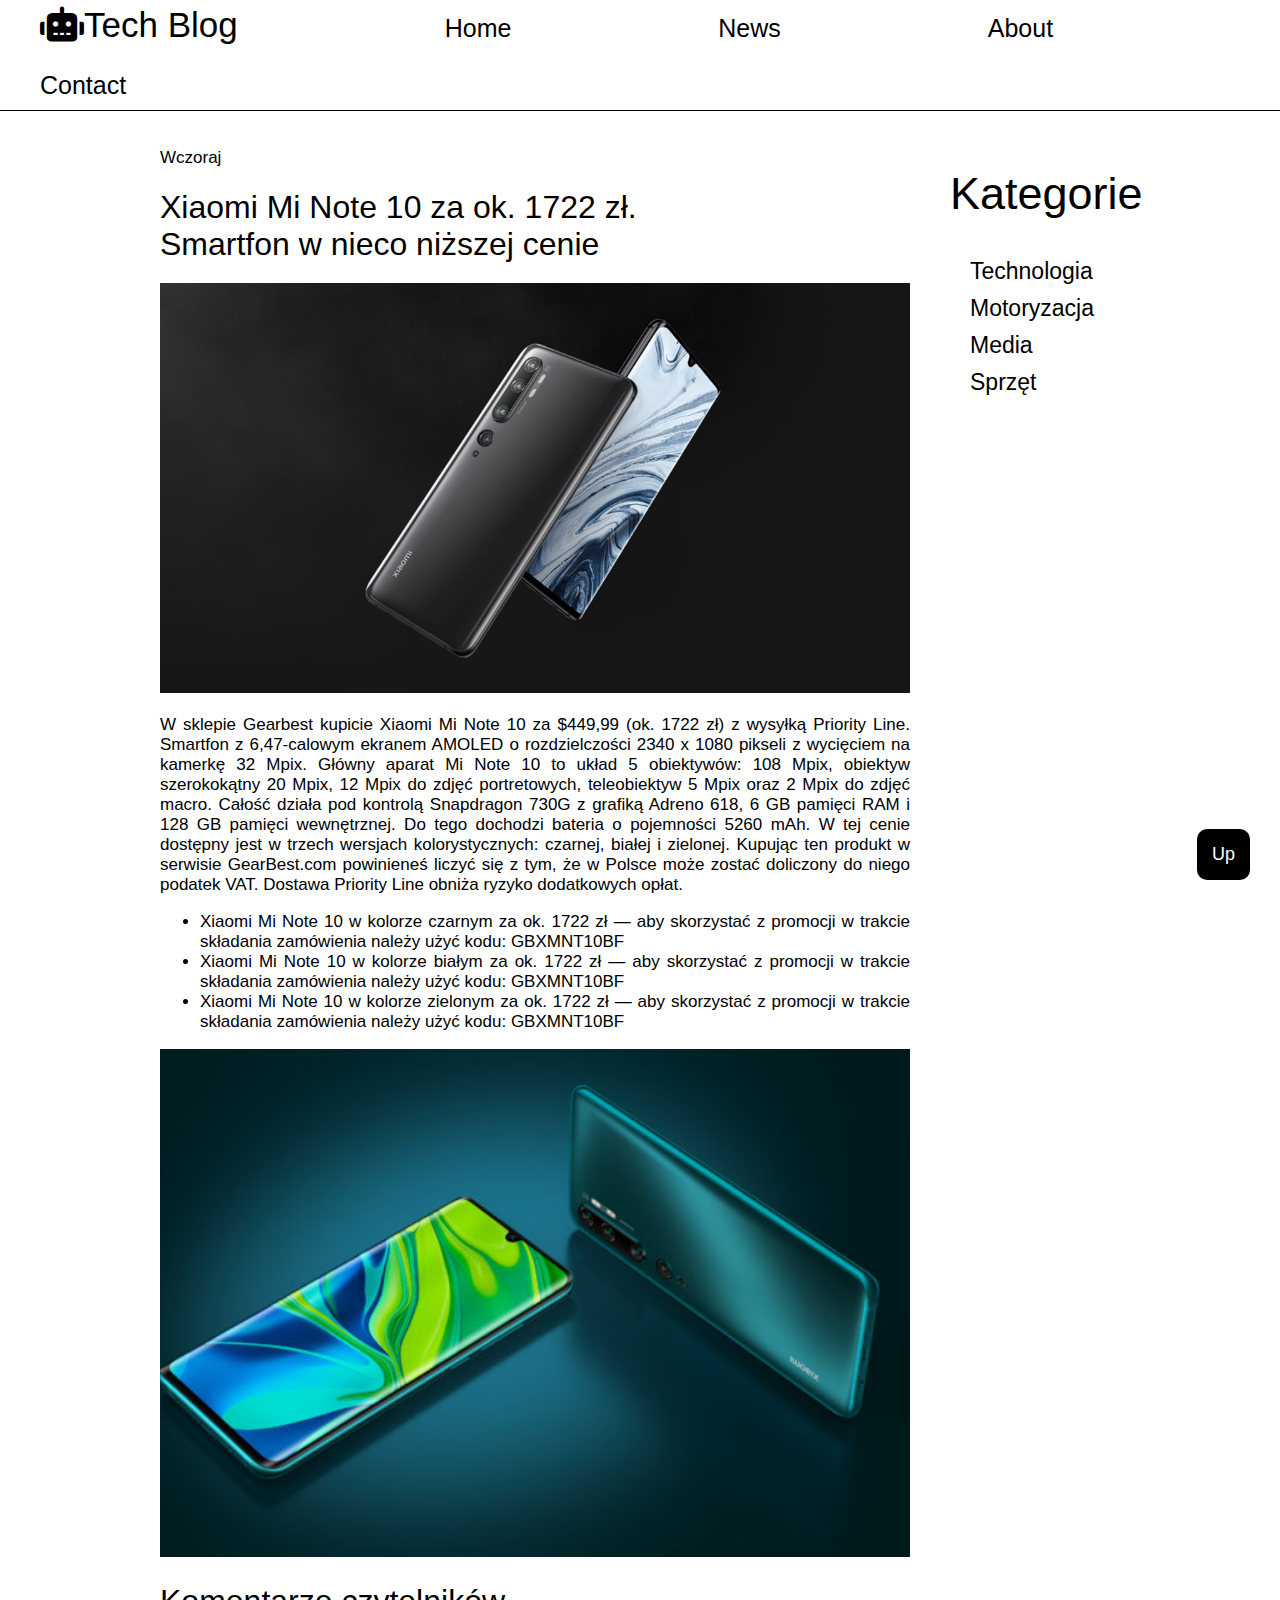
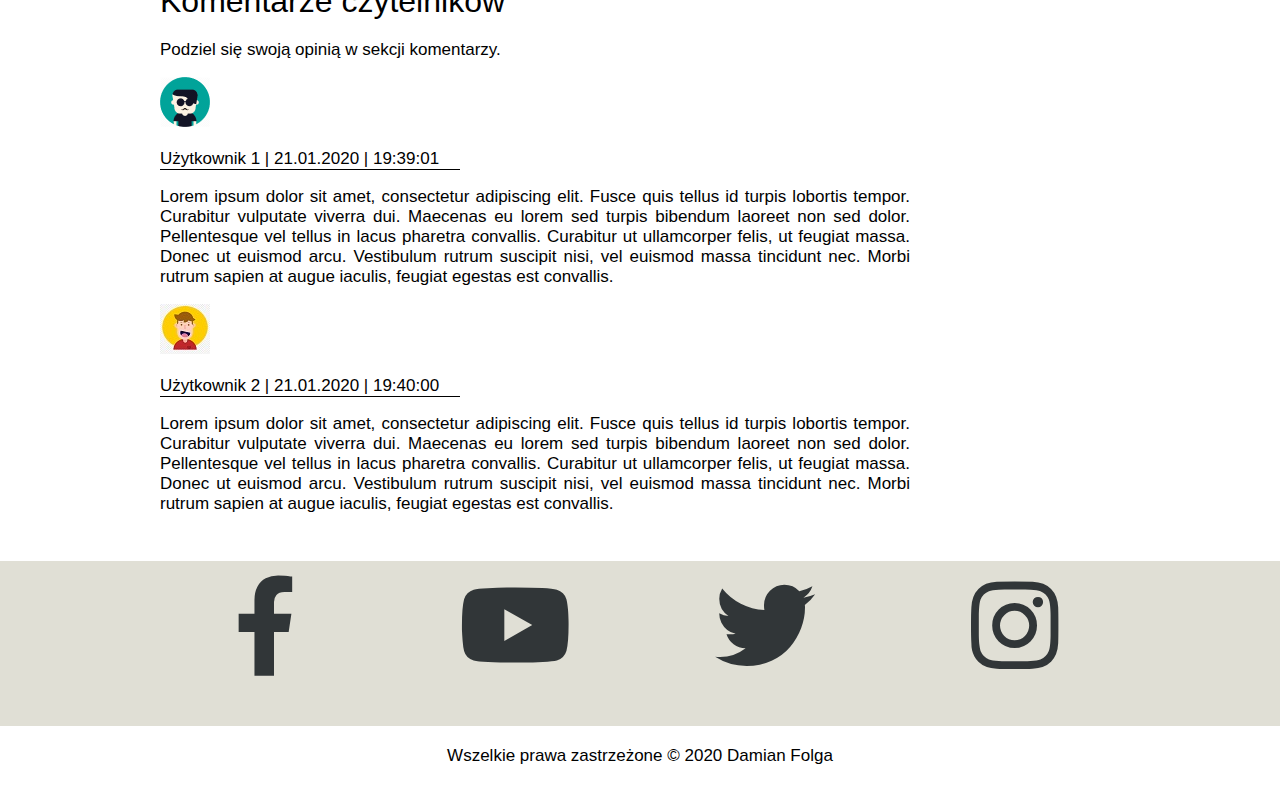
<file: Projekt HTML/wpis.html>
<!DOCTYPE html>
<html lang="pl">
<head>

	<meta charset="utf-8">
	<title>Tech Blog</title>
	
	<meta http-equiv="X-Ua-Compatible" content="IE=edge,chrome=1">
	
	<link rel="stylesheet" href="css/styles.css">
	<link rel="stylesheet" href="css/all.css">
<script src="js/main.js"></script>
<link rel="icon" href="favicon.ico" type="image/x-icon"> 
<link rel="shortcut icon" href="favicon.ico" type="image/x-icon"> 

</head>

<body>
	
	<header>
		<nav id="topnav">
		
			<ul class="menu">
				<li><h1 class="logo"><a href="index.html"><i class="fas fa-robot"></i></a>Tech Blog</h1></li>
				<li><a href="index.html">Home</a></li>
				<li><a href="wpis.html">News</a></li>
				<li><a href="about.html">About</a></li>
				<li><a href="contact.html">Contact</a></li>
			</ul>
			
			
		</nav>
	
	</header>
	
	<div class="container">
	
		<div class="west">
		
			<main>
			
				<article>
				
					<header>
						<p>Wczoraj</p>
						<h1>Xiaomi Mi Note 10 za ok. 1722 zł.<br/> Smartfon w nieco niższej cenie</h1>
						
						<img src="xiaomi.jpg" class="xiaomi" alt="#">
					</header>
										
					<p>W sklepie Gearbest kupicie Xiaomi Mi Note 10 za $449,99 (ok. 1722 zł) z wysyłką Priority Line. Smartfon z 6,47-calowym ekranem AMOLED o rozdzielczości 2340 x 1080 pikseli z wycięciem na kamerkę 32 Mpix. Główny aparat Mi Note 10 to układ 5 obiektywów: 108 Mpix, obiektyw szerokokątny 20 Mpix, 12 Mpix do zdjęć portretowych, teleobiektyw 5 Mpix oraz 2 Mpix do zdjęć macro. Całość działa pod kontrolą Snapdragon 730G z grafiką Adreno 618, 6 GB pamięci RAM i 128 GB pamięci wewnętrznej. Do tego dochodzi bateria o pojemności 5260 mAh. W tej cenie dostępny jest w trzech wersjach kolorystycznych: czarnej, białej i zielonej.

						Kupując ten produkt w serwisie GearBest.com powinieneś liczyć się z tym, że w Polsce może zostać doliczony do niego podatek VAT. Dostawa Priority Line obniża ryzyko dodatkowych opłat.
						
						<ul> <li>							Xiaomi Mi Note 10 w kolorze czarnym za ok. 1722 zł — aby skorzystać z promocji w trakcie składania zamówienia należy użyć kodu: GBXMNT10BF
						</li>
						<li>						Xiaomi Mi Note 10 w kolorze białym za ok. 1722 zł — aby skorzystać z promocji w trakcie składania zamówienia należy użyć kodu: GBXMNT10BF
						</li>
						<li>						Xiaomi Mi Note 10 w kolorze zielonym za ok. 1722 zł — aby skorzystać z promocji w trakcie składania zamówienia należy użyć kodu: GBXMNT10BF

						</p>
						</li>
					</ul>
					<img src="xiaomi1.jpg" class="xiaomi" alt="#">
					<section>
					
						<header>
						
							<h1>Komentarze czytelników</h1>
							
							<p>Podziel się swoją opinią w sekcji komentarzy.</p>
						
						</header>
						
						<article>
						
							<header>
								<img src="img/user.png" alt="user">
								<p class="user">Użytkownik 1 | 21.01.2020 | 19:39:01</p>
							</header>
							
							<p>Lorem ipsum dolor sit amet, consectetur adipiscing elit. Fusce quis tellus id turpis lobortis tempor. Curabitur vulputate viverra dui. Maecenas eu lorem sed turpis bibendum laoreet non sed dolor. Pellentesque vel tellus in lacus pharetra convallis. Curabitur ut ullamcorper felis, ut feugiat massa. Donec ut euismod arcu. Vestibulum rutrum suscipit nisi, vel euismod massa tincidunt nec. Morbi rutrum sapien at augue iaculis, feugiat egestas est convallis. </p>
						
						</article>
						
						<article>
						
							<header>
								<img src="img/user1.png" alt="user">
								<p class="user">Użytkownik 2 | 21.01.2020 | 19:40:00</p>
							</header>
							
							<p>Lorem ipsum dolor sit amet, consectetur adipiscing elit. Fusce quis tellus id turpis lobortis tempor. Curabitur vulputate viverra dui. Maecenas eu lorem sed turpis bibendum laoreet non sed dolor. Pellentesque vel tellus in lacus pharetra convallis. Curabitur ut ullamcorper felis, ut feugiat massa. Donec ut euismod arcu. Vestibulum rutrum suscipit nisi, vel euismod massa tincidunt nec. Morbi rutrum sapien at augue iaculis, feugiat egestas est convallis. </p>
						
						</article>
						
					</section>
				
				</article>
			
			</main>
		</div>
	
		<div class="east">
		
			<aside>
			
				<nav>
				
					<h2>Kategorie</h2>
					
					<ul class="categ">
						<li>Technologia</li>
						<li>Motoryzacja</li>
						<li>Media</li>
						<li>Sprzęt</li>
					</ul>					
				</nav>
				
			
			
			</aside>
		
		</div>
		
		<div style="clear:both;"></div>
		
	</div>
	
	<footer>
	
		<div class="socials">
			<div class="socialdivs">
				<div class="fb">
					<i class="fab fa-facebook-f"></i>
				</div>
				<div class="yt">
					<i class="fab fa-youtube"></i>
				</div>
				<div class="tw">
					<i class="fab fa-twitter"></i>
				</div>
				<div class="in">
					<i class="fab fa-instagram"></i>
				</div>
				<div style="clear:both"></div>
			</div>
		</div>
		
		<div class="info">
		Wszelkie prawa zastrzeżone &copy; 2020 Damian Folga
		</div>
	
	</footer>
    <button onclick="topFunction()" id="myBtn" title="Go to top">Up</button>
    <div class="progress-bar" id="myBar"></div>

</body>
</html>
</file>
<file: Projekt HTML/css/styles.css>
body
{
	margin: 0;
	background-color:white;
	color: black;
    font-family:-apple-system, BlinkMacSystemFont, 'Segoe UI', Roboto, Oxygen, Ubuntu, Cantarell, 'Open Sans', 'Helvetica Neue', sans-serif; 
    font-size: 17px;
}

h1.logo
{
	font-size: 35px;
	font-weight: 300;
	color:black;
	margin-top: 0px;
	margin-bottom: 10px;
}

#topnav
{
	background-color:white;
	text-align: left;
}

.menu
{
	list-style-type: none;
	margin: 0;
	font-size: 25px;
	min-height: 38px;
	line-height: 200%;
	border-bottom: 1px solid black;
	font-weight: 300;
}

.menu > li
{
	display: inline-block;
	padding-right: 200px;
}
.menu a
{
	color:black;
	text-decoration: none;
}

.menu a:hover
{
	color: black;
    font-weight: 500;
    letter-spacing: 6px;
    border-bottom:1px solid black;
}

.categories
{
	margin-left: auto;
	margin-right: auto;
	width: 950px;
	text-align: center;
	padding: 0;
}

h1
{
	font-size: 44px;
	font-weight: 10; 
	color:black;
	margin-bottom: 20px;
}

.author
{
	display: inline-block;
	margin-top: 10px;
}

.author a
{
	opacity: 0.9;
}

.author a:hover
{
	opacity: 1;
}

figure
{
	margin: 8px;
	padding: 0;
}

figcaption
{
	margin-top: 8px;
	padding: 0;
}

.entries
{
	margin-left: auto;
	margin-right: auto;
	width: 950px;
	text-align: center;
	padding-top: 10px;
	padding-bottom: 80px;
	margin-top: 40px;
}

#newest
{
	background-color: #191d21;
}

.entry
{
	background-color: #222930;
	padding: 10px;
	text-align: justify;
	margin-top: 40px;
	border-radius: 5px;
}

.entryimg
{
	display: inline-block;
	margin-left: 30px;
	width: 110px;
}

.entryimg img
{
	width: 90px;
	height: 90px;
}

.entrytxt
{
	display: inline-block;
	width: 750px;
	font-size: 15px;
}

h2
{
	font-size: 20px;
	font-weight: 400;
	color: black;
}

.contact
{
	margin-left: auto;
	margin-right: auto;
	width: 950px;
	text-align: center;
	padding-bottom: 70px;
	margin-bottom: 50px;
	border-top: 1px solid black;
}

.contact p
{
	margin-bottom: 50px;
}

.bluebutton
{
	background-color:#00171F;
	padding: 15px;
	color: #efefef;
	font-size: 19px;
	text-decoration: none;
	border-radius: 5px;
	min-width: 300px;
}

.bluebutton:hover
{
	background-color: #196499;
}


.socials
{
	width:100%;
	text-align: center;
	background-color:#E0DFD5;
	margin-top:10px;
	color:#313638;

}

.socialdivs
{
	width: 1000px;
	margin-left: auto;
	margin-right: auto;
}

.fb,.yt,.tw,.in
{
	width: 250px;
	height: 155px;
	float:left;
	font-size: 100px;
	padding-top: 10px;
	
}

.fb:hover
{
	background-color: #4668b3;
}


.yt:hover
{
	background-color: #d94348;
}

.tw:hover
{
	background-color: #3095d3;
}

.in:hover
{
	background-color:#B75D69;
}

.info
{
	margin-left: auto;
	margin-right: auto;
	text-align: center;
	padding: 20px;
}

.container
{
	margin-left: auto;
	margin-right: auto;
	width: 1000px;
}

.west
{
	float: left;
	width: 750px;
	padding: 20px;
	text-align: justify;
}
.east h2{
	font-size:45px;
}
.east
{
	float: left;

	width: 170px;
	padding: 20px;
}

.west h1
{
	font-size: 32px;
	font-weight: 500;
	color: black;
	margin-bottom: 20px;
}

.east ul
{
    list-style: none;
	padding-left: 20px;
	font-size:23px;
}

.east ul > li
{
	margin-bottom: 10px;
}
.east ul > li:hover{
    letter-spacing: 2px;
background-color: #191d21;
color:white;
height: 40px;
width:170px;
}
.east img
{
	margin-top: 15px;
}

.xiaomi{
	width:750px;
}
#myBtn {
	display: hidden; /* Hidden by default */
	position: fixed; /* Fixed/sticky position */
	bottom: 20px; /* Place the button at the bottom of the page */
	right: 30px; /* Place the button 30px from the right */
	z-index: 99; /* Make sure it does not overlap */
	border: none; /* Remove borders */
	outline: none; /* Remove outline */
	background-color: black; /* Set a background color */
	color: white; /* Text color */
	cursor: pointer; /* Add a mouse pointer on hover */
	padding: 15px; /* Some padding */
	border-radius: 10px; /* Rounded corners */
	font-size: 18px; /* Increase font size */
  }
  
  #myBtn:hover {
	background-color: #555; /* Add a dark-grey background on hover */
  } 
  .user{
      border-bottom: 1px solid black;
      width:300px;
  }	
  .progress-bar {
      clear:both;
    position:fixed;
    bottom: 1px;
    height: 8px;
    background: darkslategray;
    width: 0%;
  }
  .photos{
        width:950px;
        height:550px;
        background:white;
  }
  .photo1{
float:left;
    position: relative;
    width:600px;
    height:400px;
    left:20px;
    top:20px;
  }
  .text{
	  position: absolute;
	  bottom: 0px;
	  left:10px;
	  color:white;
	  font-size:30px;
	  text-align: left;
	  font-weight:400;
	  
  }
  .text:hover{
	  font-weight:700;
	  background-color: #00171F;
  }
  .photo2{
      float:left;
      position:relative;
      width:290px;
      height:200px;
      background: pink;
      left:40px;
      top:20px;
  }
  .photo3{
    float:left;
    position:relative;
    width:290px;
    height:200px;
    background: blanchedalmond;
    left:40px;
    top:20px;
  }
  .mainphoto{
	  width: 600px;
	  height: 400px;
  }
  .mail{
	  font-size: 35px;
	  position: relative;
	  left:650px;
	  text-decoration: none;
	  color:black;
  }
  .mail:hover{
font-weight: bold;
  }
  .aboutme{
	  text-align: center;
	  font-size: 20px;
	  font-weight:500;
  }
  .center{
	  text-align: center;
  }
  .listof{
text-align: center;
list-style:none;
  }
  .listabout{
	  text-align:center;
	  position:relative;
	  left:500px;
	  width:600px;
  }
</file>
<file: lab12/zad_01.css>
div.pierwszy {
    color: red;
  }
div.drugi {
    color:blue;
  }
</file>
<file: lab12/zad_02.css>
li.podpunkt {
font-weight: bold;
}
</file>
<file: lab12/zad_03.css>
.kontakt-list {
    width: 200px;
    margin-left: auto;
    margin-right: auto;
    line-height: 1.5rem;
    
}
.kontakt-list>h3 {
    text-align: center;
}
.kontakt {
    border: 1px solid black;
    background-color: orange;
    margin-bottom: 10px;
    padding-bottom: 10px;
    padding-top: 10px;
    padding-right: 10px;
    padding-left: 10px;

}
div.kontakt>span {
    display: block;
}
span.imie {
    color:blue;
    border-bottom: 1px solid black;
    border-top: 1px solid black;
    font-size: 16px; 
    font-weight: bold;
}
span.mail {
    color:palevioletred; 
    font-style: oblique;
}
</file>
